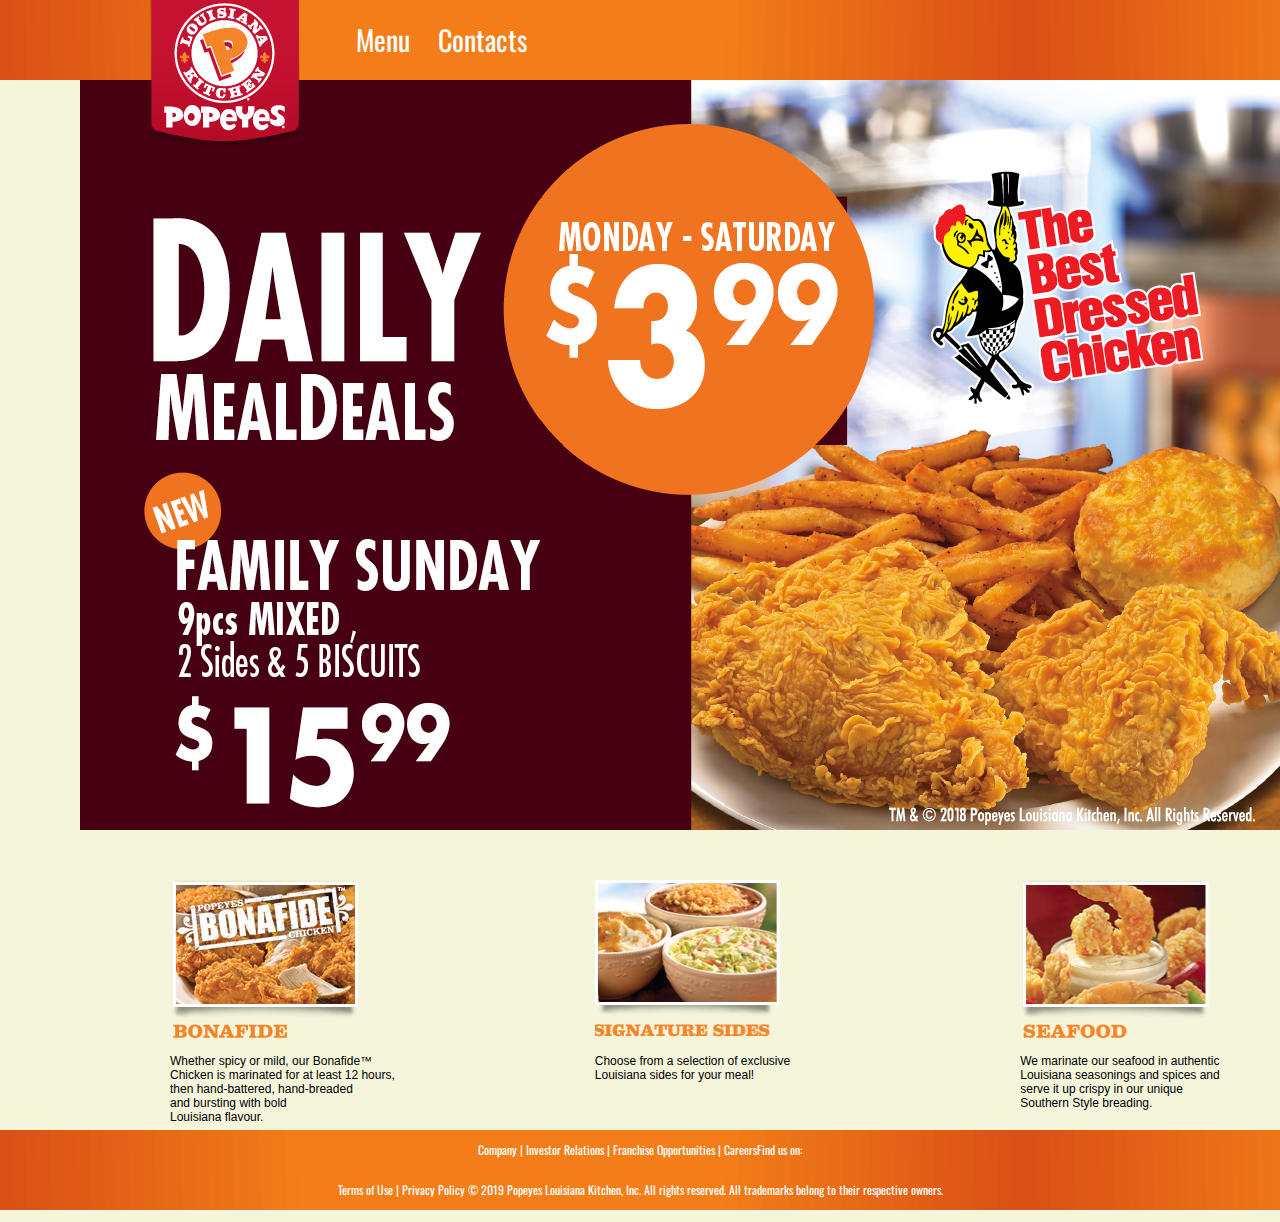
<file: RestaurantSite/index.html>
<!DOCTYPE html>
<html lang="en">
<head>
    <meta charset="UTF-8">
    <title>Home</title>
    <link rel="stylesheet" href="home.css">
    <link href="https://fonts.googleapis.com/css?family=Oswald&display=swap" rel="stylesheet">
</head>
<body>
<div class="div-nav">
    <a href="menu.html">Menu</a>
    <a href="story.html">Contacts</a>
    <a href="index.html" class="img-logo"> </a>
</div>
<div class="homepage">

</div>
<div class="advert">
    <p>
        Whether spicy or mild, our Bonafide™<br>Chicken is marinated for at least 12 hours,<br>
        then hand-battered, hand-breaded <br> and bursting with bold<br>Louisiana flavour.</p>
</div>

<div class="advert2">
    <p>Choose from a selection of exclusive <br> Louisiana sides for your meal!</p>
</div>

<div class="advert3">
    <p>We marinate our seafood in authentic <br> Louisiana seasonings and spices and <br>
        serve it up crispy in our unique <br> Southern Style breading.</p>
</div>
<div class="footer">
   <p> Company    |   Investor Relations   |   Franchise Opportunities    |   CareersFind us on:<br>Terms of Use  |   Privacy Policy
       © 2019 Popeyes Louisiana Kitchen, Inc. All rights reserved. All trademarks belong to their respective owners.</p>
</div>
</body>
</html>
</file>
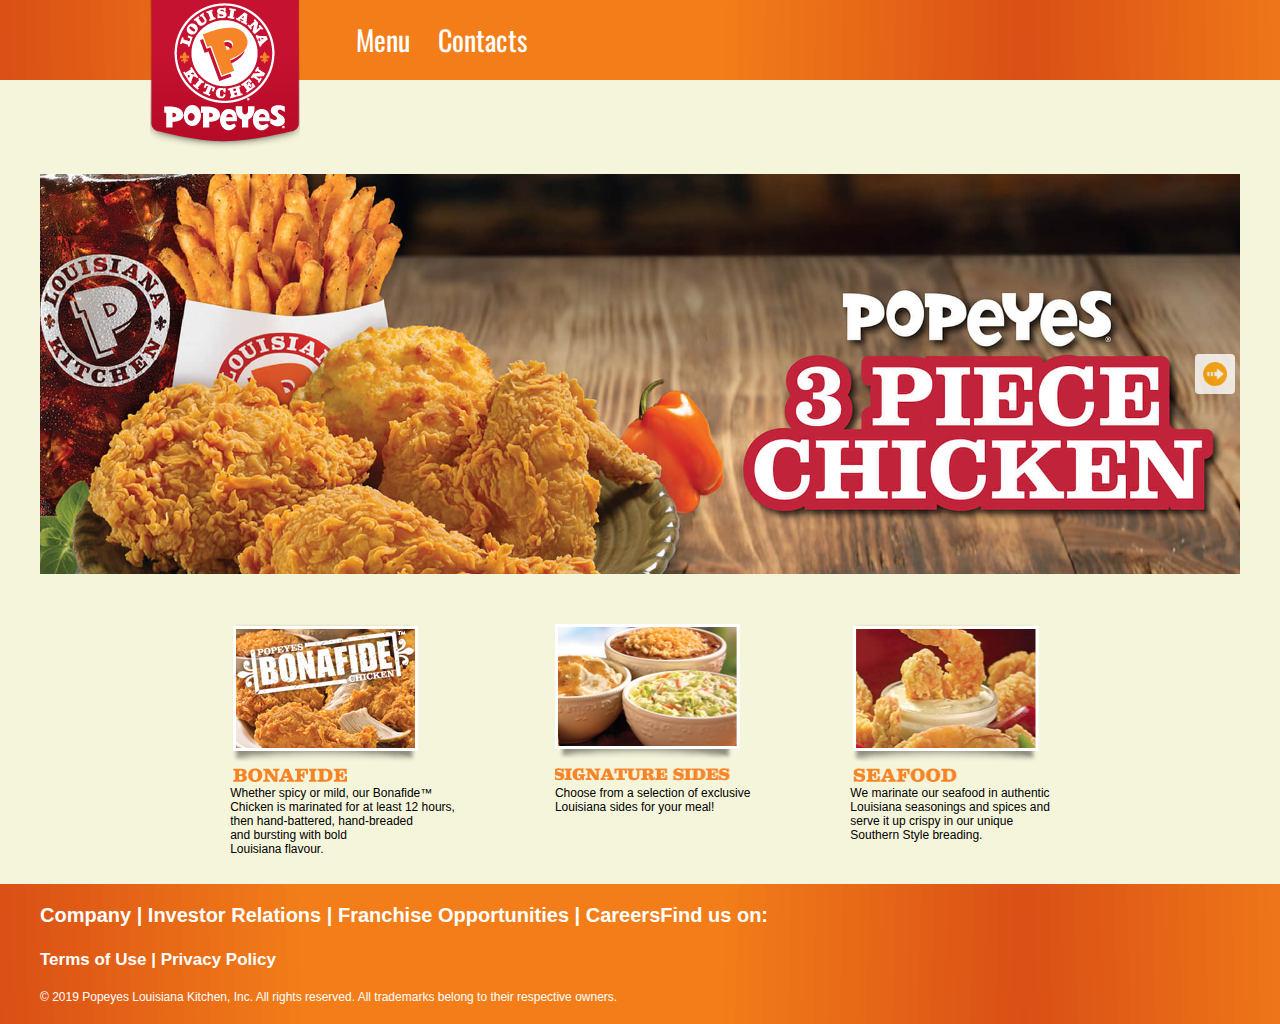
<file: RestaurantSiteWithJava/index.html>
<!DOCTYPE html>
<html lang="en">
<head>
    <meta charset="UTF-8">
    <title>Home</title>
    <link rel="stylesheet" href="home.css">
    <link href="https://fonts.googleapis.com/css?family=Oswald&display=swap" rel="stylesheet">
</head>
<body>
<div class="div-nav">
    <a href="menu.html">Menu</a>
    <a href="story.html">Contacts</a>
    <a href="index.html" class="img-logo"> </a>
</div>
<div class="main-banner" id="main-banner">
    <div class="imgban" id="imgban3">
        <div class="imgban-box">
        </div>
    </div>
    <div class="imgban" id="imgban2">
        <div class="imgban-box">
        </div>
    </div>
    <div class="imgban" id="imgban1">
        <div class="imgban-box">
        </div>
    </div>
    <div class="imgbanbtn imgbanbtn-next" id="imgbanbtn-next">
    </div>
</div>
<div class="advert-container">
<div class="advert">
    <p>
        Whether spicy or mild, our Bonafide™<br>Chicken is marinated for at least 12 hours,<br>
        then hand-battered, hand-breaded <br> and bursting with bold<br>Louisiana flavour.</p>
</div>

<div class="advert2">
    <p>Choose from a selection of exclusive <br> Louisiana sides for your meal!</p>
</div>

<div class="advert3">
    <p>We marinate our seafood in authentic <br> Louisiana seasonings and spices and <br>
        serve it up crispy in our unique <br> Southern Style breading.</p>
</div>
</div>
<div class="footer">
       <h1>Company    |   Investor Relations   |   Franchise Opportunities    |   CareersFind us on:</h1> <br>
        <h2>Terms of Use  |   Privacy Policy</h2>
        <p>© 2019 Popeyes Louisiana Kitchen, Inc. All rights reserved. All trademarks belong to their respective owners.</p>
</div>
<script>
    var bannerStatus = 1;

    window.onload = function () {
        bannerLoop ();
    };

    document.getElementById("imgbanbtn-next").onclick = function() {
        bannerLoop();
    };

    function bannerLoop() {
        if (bannerStatus === 1) {
            document.getElementById("imgban2").style.opacity = "0";
            setTimeout(function () {
                document.getElementById("imgban1").style.right = "0px";
                document.getElementById("imgban1").style.zIndex = "1000";
                document.getElementById("imgban2").style.right = "1200px";
                document.getElementById("imgban2").style.zIndex = "1500";
                document.getElementById("imgban3").style.right = "-1200px";
                document.getElementById("imgban3").style.zIndex = "500";
            }, 500);
            setTimeout(function () {
                document.getElementById("imgban2").style.opacity = "1";
            }, 1000);
            bannerStatus = 2;
        }

        else if (bannerStatus === 2) {
            document.getElementById("imgban3").style.opacity = "0";
            setTimeout(function() {
                document.getElementById("imgban2").style.right = "0px";
                document.getElementById("imgban2").style.zIndex = "1000";
                document.getElementById("imgban3").style.right = "1200px";
                document.getElementById("imgban3").style.zIndex = "1500";
                document.getElementById("imgban1").style.right = "-1200px";
                document.getElementById("imgban1").style.zIndex = "500";
            }, 500);
            setTimeout(function() {
                document.getElementById("imgban3").style.opacity = "1";
            }, 1000);
            bannerStatus = 3;
        }
        else if (bannerStatus === 3) {
            document.getElementById("imgban1").style.opacity = "0";
            setTimeout(function() {
                document.getElementById("imgban3").style.right = "0px";
                document.getElementById("imgban3").style.zIndex = "1000";
                document.getElementById("imgban1").style.right = "1200px";
                document.getElementById("imgban1").style.zIndex = "1500";
                document.getElementById("imgban2").style.right = "-1200px";
                document.getElementById("imgban2").style.zIndex = "500";
            }, 500);
            setTimeout(function () {
                document.getElementById("imgban1").style.opacity = "1";
            }, 1000);
            bannerStatus = 1;
        }
    }
</script>
</body>
</html>
</file>
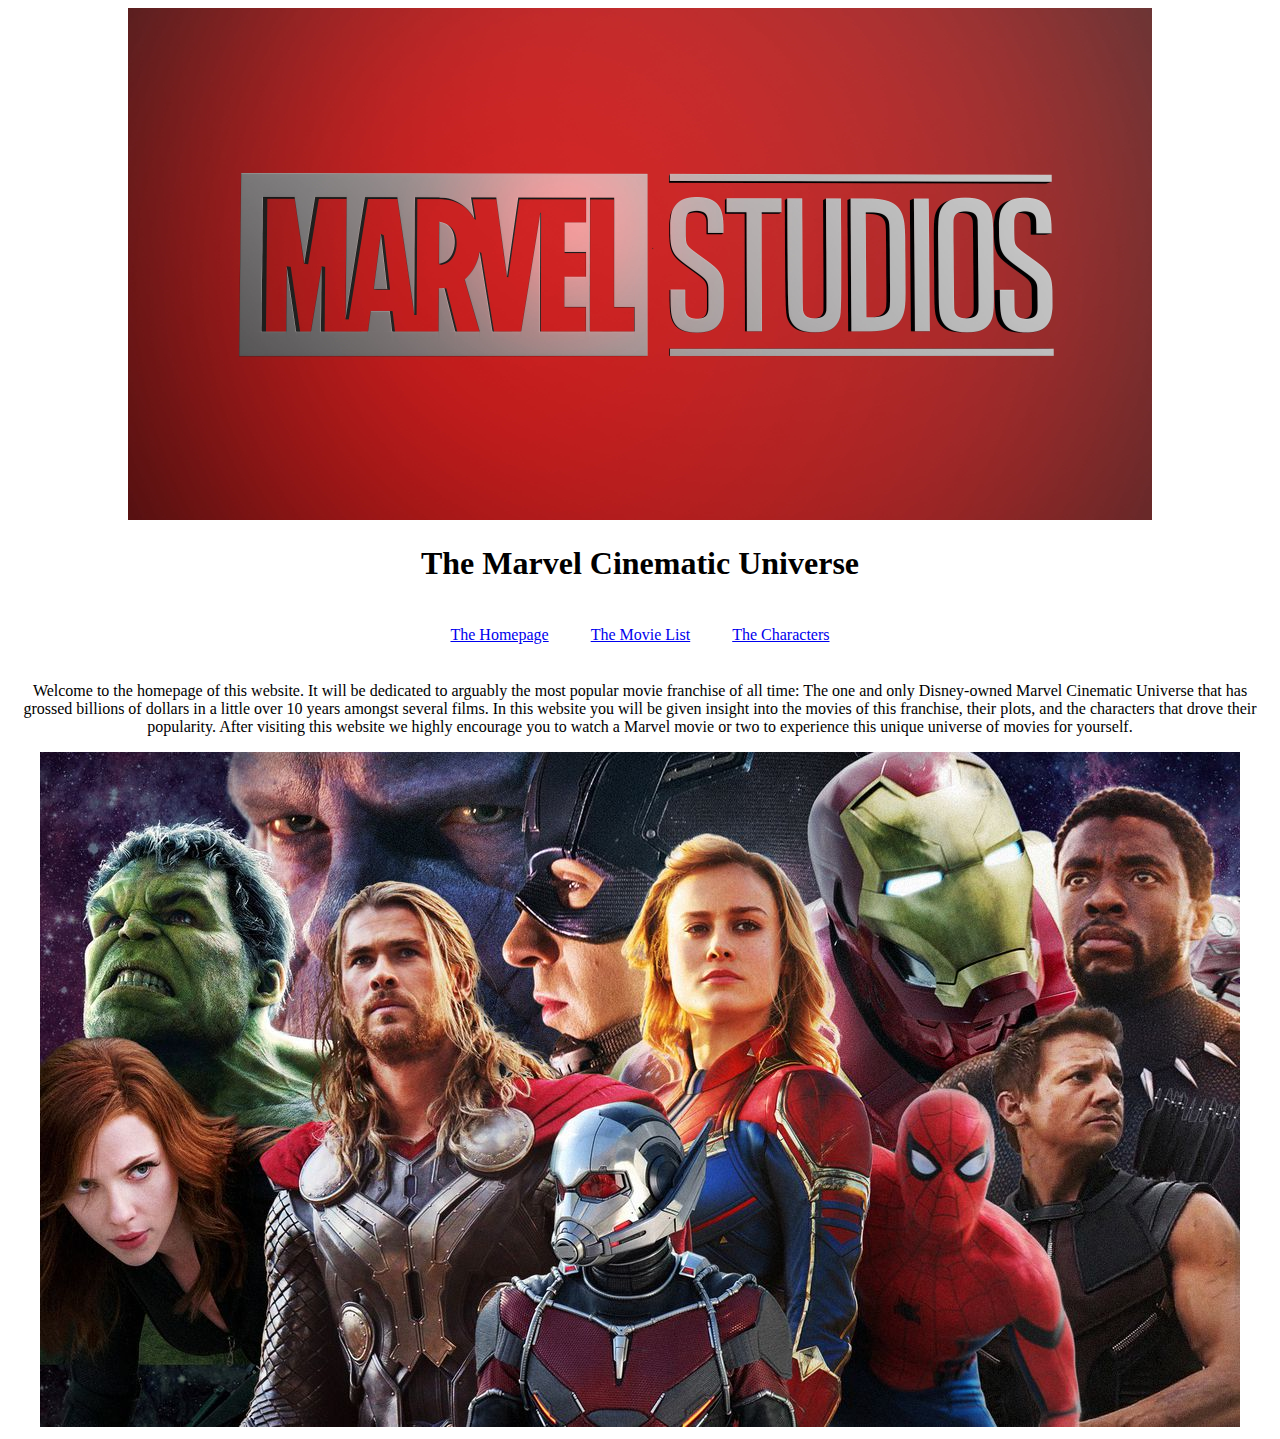
<file: SampleWebsite/index.html>
<!DOCTYPE html>
<html lang="en">
<head>
    <meta charset="UTF-8">
    <title>Hompeage</title>
</head>
<body>
<center><img src="Images/marvel.jpg" alt="Marvel Studios Logo" width="1024" /></center>
<center><h1>The Marvel Cinematic Universe</h1></center>
<center>
<table>
<tr>
<td style="padding:20px;"><a href="index.html">The Homepage</a></td>
    <td style="padding:20px;"><a href="movies.html">The Movie List</a></td>
    <td style="padding:20px;"><a href="contacts.html">The Characters</a></td>
</tr>
</table>
    <p>Welcome to the homepage of this website.  It will be dedicated to arguably the most popular movie franchise of all time:
        The one and only Disney-owned Marvel Cinematic Universe that has grossed billions of dollars in a little over 10 years amongst
        several films.  In this website you will be given insight into the movies of this franchise, their plots, and the characters
        that drove their popularity.  After visiting this website we highly encourage you to watch a Marvel movie or two to experience
        this unique universe of movies for yourself.</p>
    <img src="Images/ppl.jpg" alt="MCU Characters" height="675" width="1200"/>
</center>
</body>
</html>
</file>
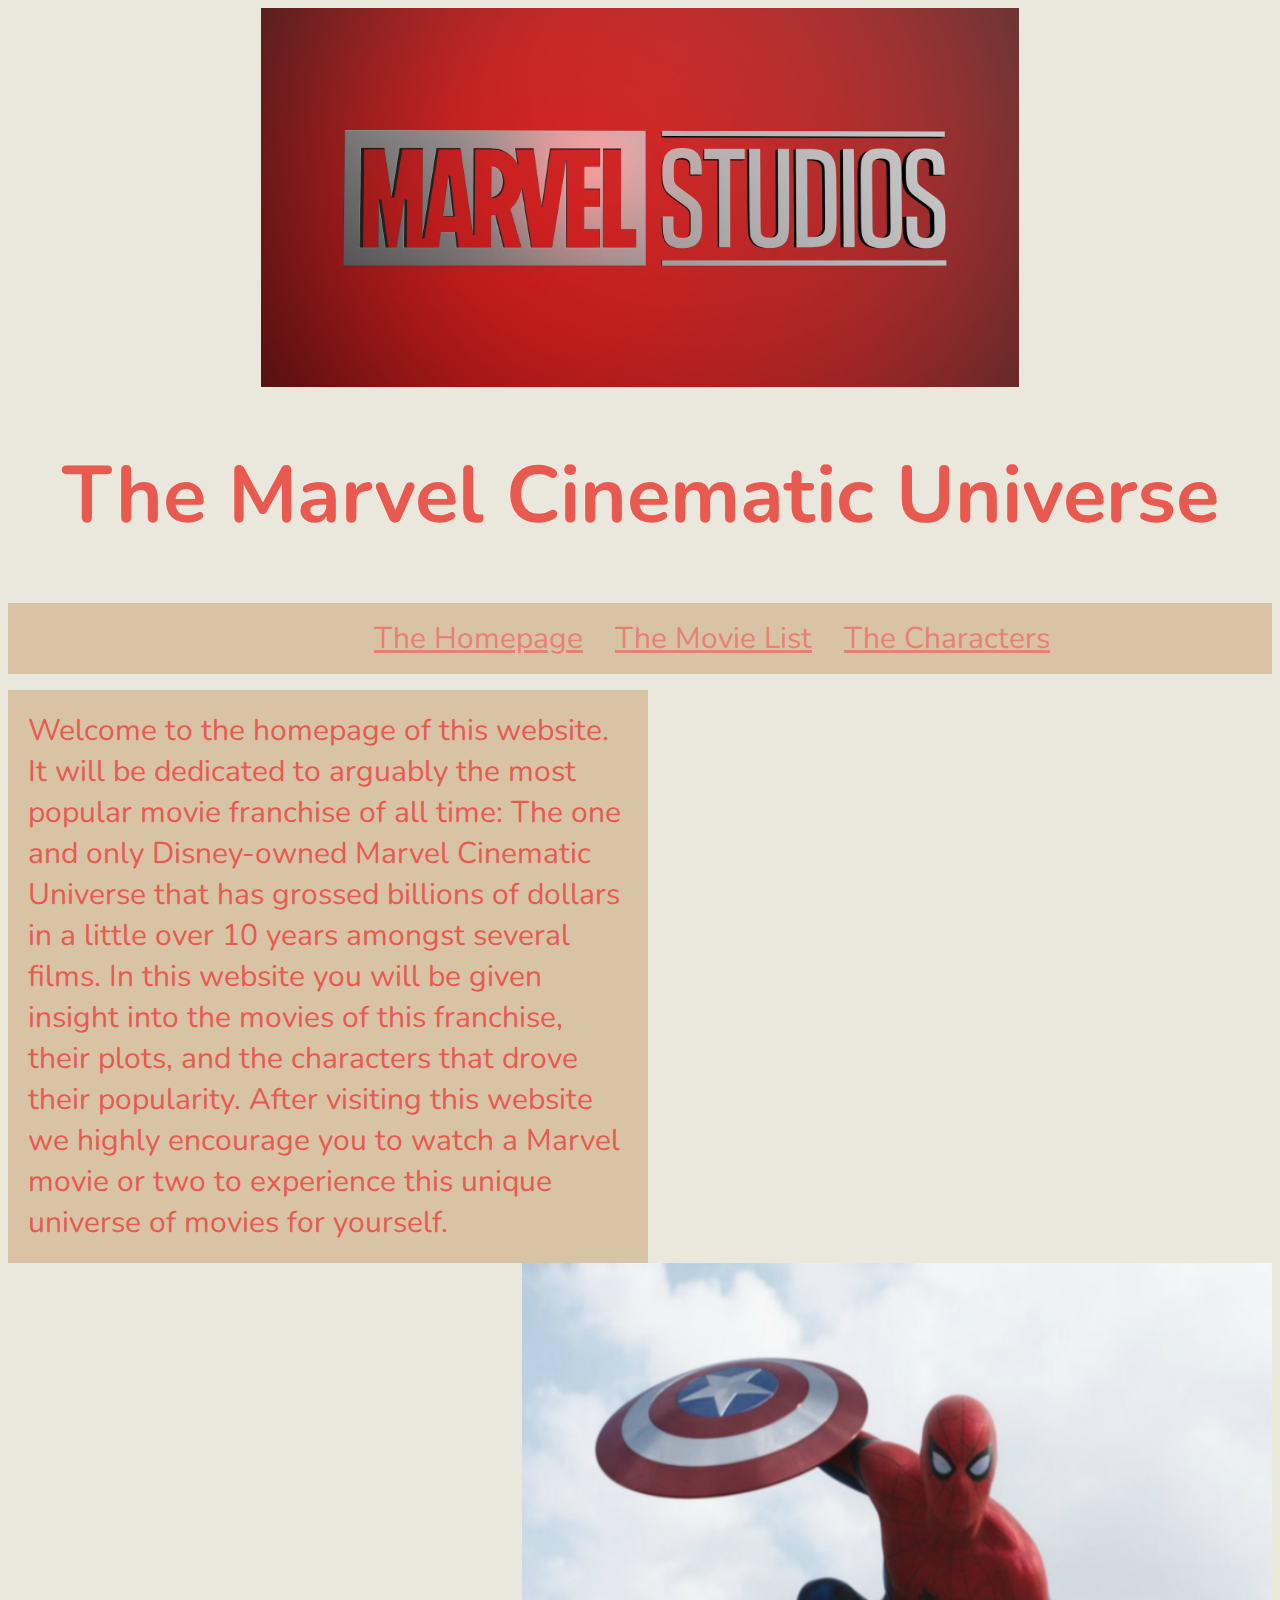
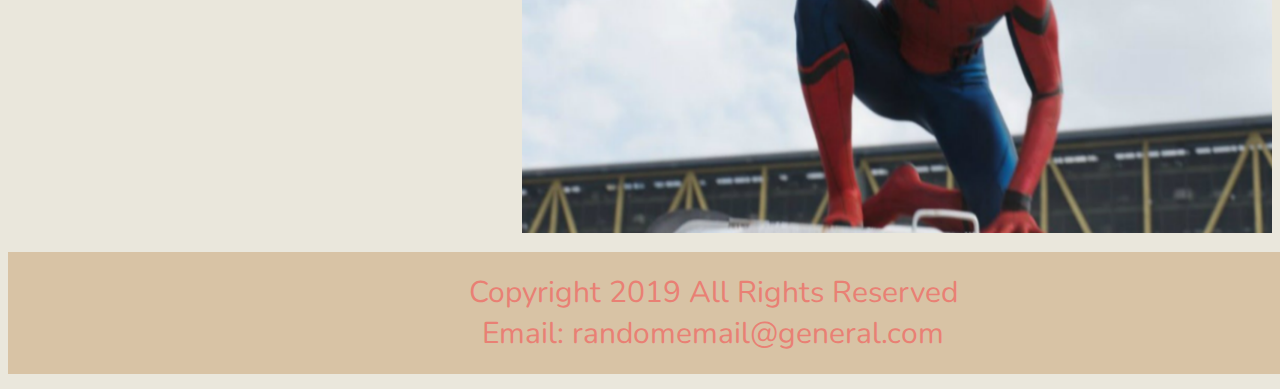
<file: SampleWebsiteWithCSS/index.html>
<!DOCTYPE html>
<html lang="en">
<head>
    <meta charset="UTF-8">
    <title>Hompeage</title>
    <link href="https://fonts.googleapis.com/css?family=Nunito&display=swap" rel="stylesheet">
    <link rel="stylesheet" href="stylesheet.css">
</head>
<body>
<nav>
<img src="Images/marvel.jpg" alt="Marvel Studios Logo" width="1024" />
<h1>The Marvel Cinematic Universe</h1>
</nav>
<ul>
<li><a href="index.html">The Homepage</a></li>
<li><a href="movies.html">The Movie List</a></li>
<li><a href="contacts.html">The Characters</a></li>
</ul>
<div class="p-div">
Welcome to the homepage of this website.  It will be dedicated to arguably the most popular movie franchise of all time:
        The one and only Disney-owned Marvel Cinematic Universe that has grossed billions of dollars in a little over 10 years amongst
        several films.  In this website you will be given insight into the movies of this franchise, their plots, and the characters
        that drove their popularity.  After visiting this website we highly encourage you to watch a Marvel movie or two to experience
    this unique universe of movies for yourself. </div>
<div class="image-div">
    <img src="Images/spider.png" height="570" width="750"/></div>
<footer>
    Copyright 2019 All Rights Reserved <br>
        Email: randomemail@general.com
</footer>

</body>
</html>
</file>
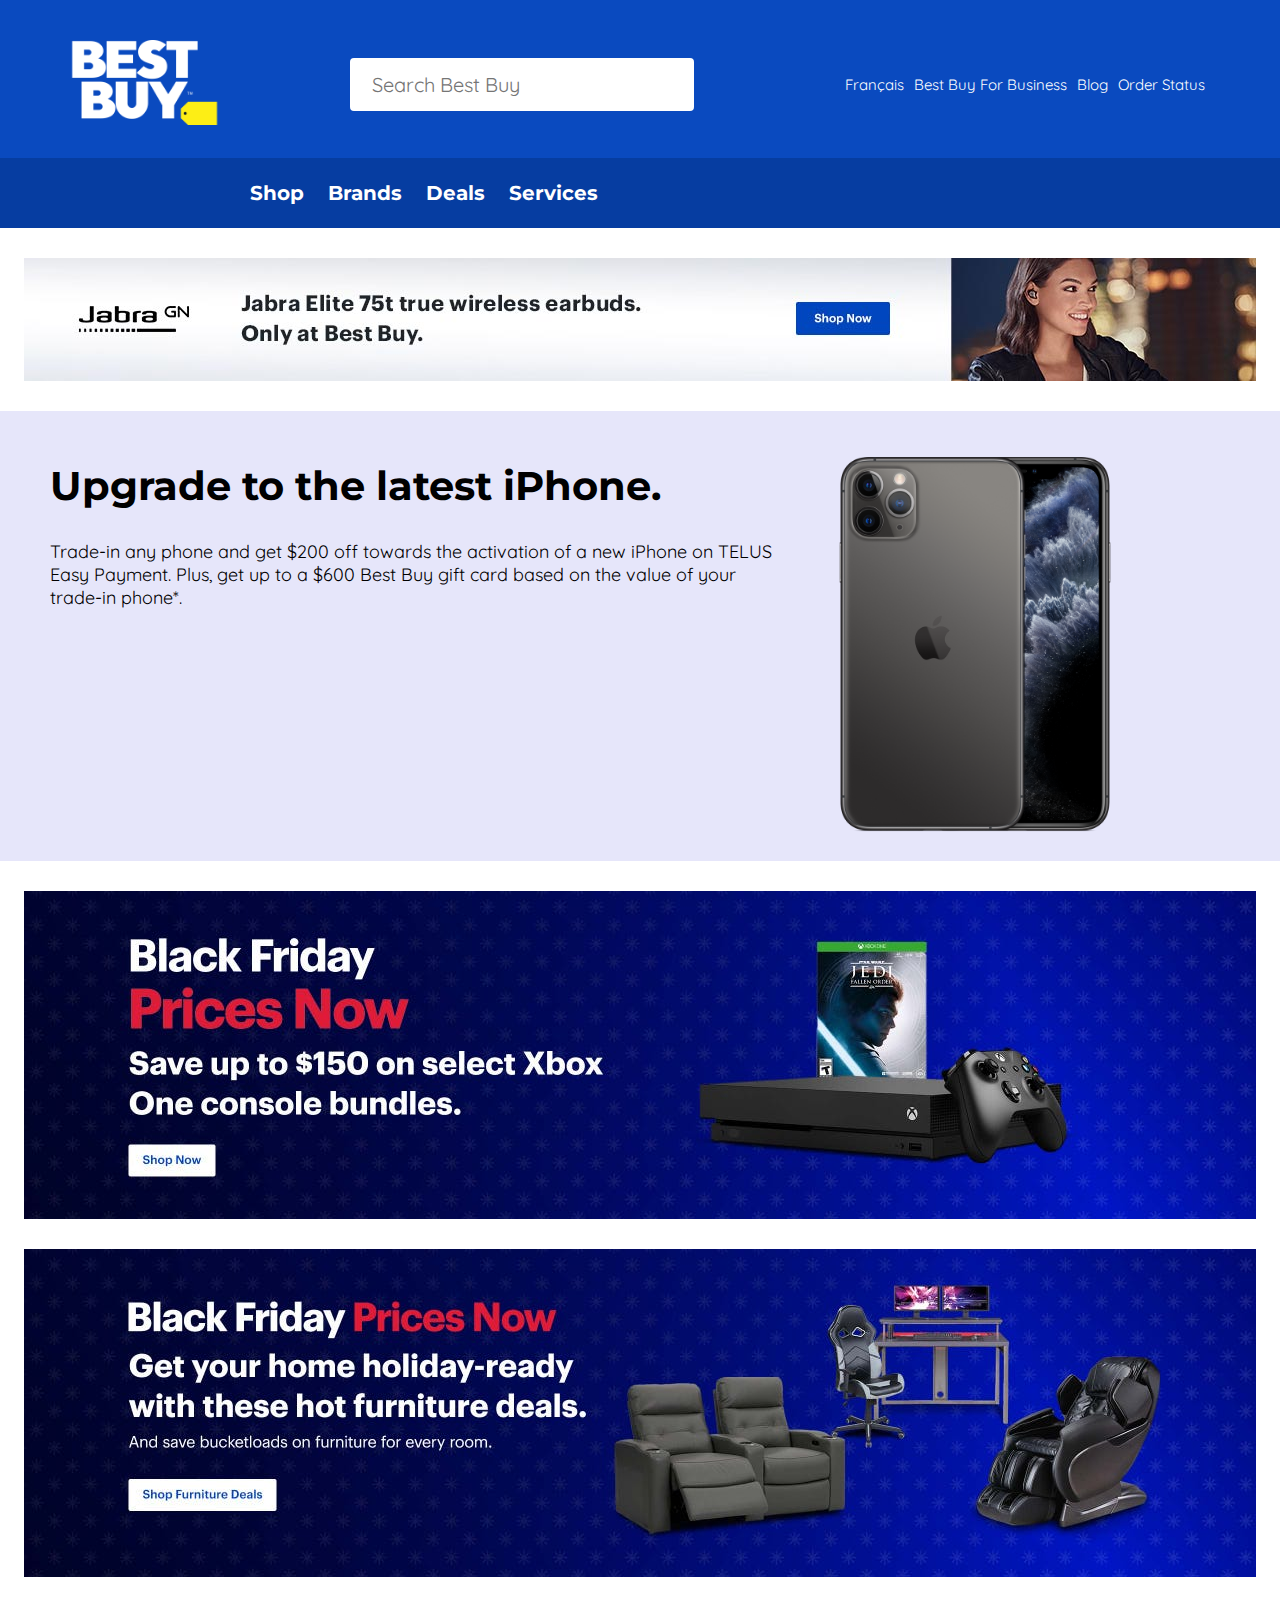
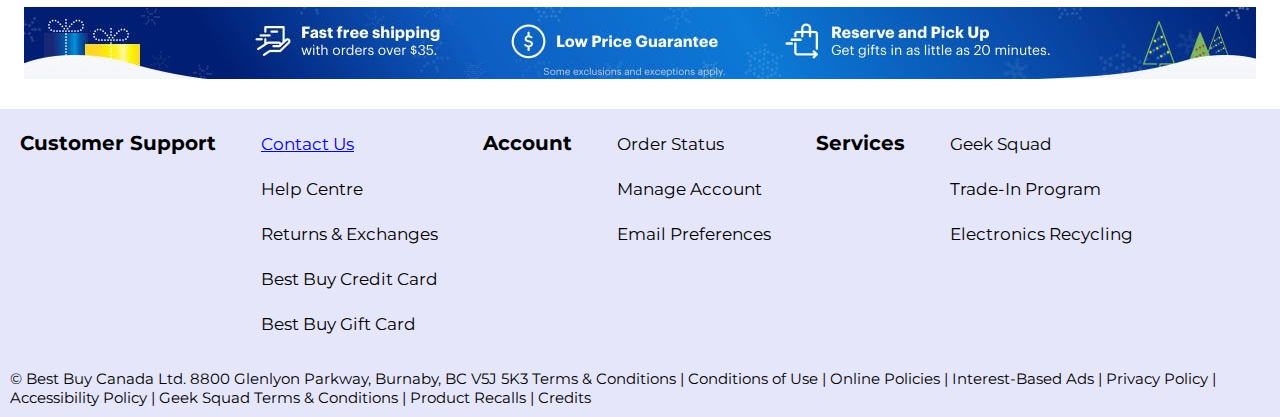
<file: Store Website/index.html>
<!DOCTYPE html>
<html lang="en">
<head>
    <meta charset="UTF-8">
    <title>Best Buy: Shop Online For Deals</title>
    <link rel="stylesheet" href="stylesheet.css">
    <link href="https://fonts.googleapis.com/css?family=Quicksand&display=swap" rel="stylesheet">
    <link href="https://fonts.googleapis.com/css?family=Montserrat&display=swap" rel="stylesheet">
</head>
<body>
<div class="header">
    <a href="index.html" class="img-logo"> </a>
    <p>Order Status</p>
    <p>Blog </p>
    <p>Best Buy For Business </p>
    <p>Français</p> <br>
    </div>
<div class="nav">
    <p><a href="inventory.html">Shop</a></p>
    <p>Brands</p>
    <p>Deals</p>
    <p>Services</p>
</div>
<form>
    <input type="text" name="search" placeholder="Search Best Buy">
</form>
<div class="banner"></div>
<div class="advert">
    <h1>Upgrade to the latest iPhone.</h1>
    <p>Trade-in any phone and get $200 off towards the activation of a new iPhone on TELUS <br>
        Easy Payment. Plus, get up to a $600 Best Buy gift card based on the value of your <br>
        trade-in phone*.
        </p>
    <div class="iphone-ad">
    </div>
</div>
<div class="gaming">
</div>
<div class="furniture">
</div>
<div class="info">
</div>
<footer>
<h1>Customer Support</h1>
    <ul>
        <a href="feedback.html"><li>Contact Us</li></a>
        <li>Help Centre </li>
        <li>Returns & Exchanges</li>
        <li>Best Buy Credit Card</li>
        <li>Best Buy Gift Card</li>
    </ul>
        <h1>Account</h1>
        <ul>
             <li>Order Status</li>
             <li>Manage Account</li>
             <li>Email Preferences</li>
         </ul>
        <h1>Services</h1>
        <ul>
    <li>Geek Squad</li>
        <li>Trade-In Program</li>
        <li>Electronics Recycling</li>
        </ul>
    <p>© Best Buy Canada Ltd. 8800 Glenlyon Parkway, Burnaby, BC V5J 5K3
        Terms & Conditions |
        Conditions of Use |
        Online Policies |
        Interest-Based Ads |
        Privacy Policy |
        Accessibility Policy |
        Geek Squad Terms & Conditions |
        Product Recalls |
        Credits</p>
</footer>
</body>
</html>
</file>
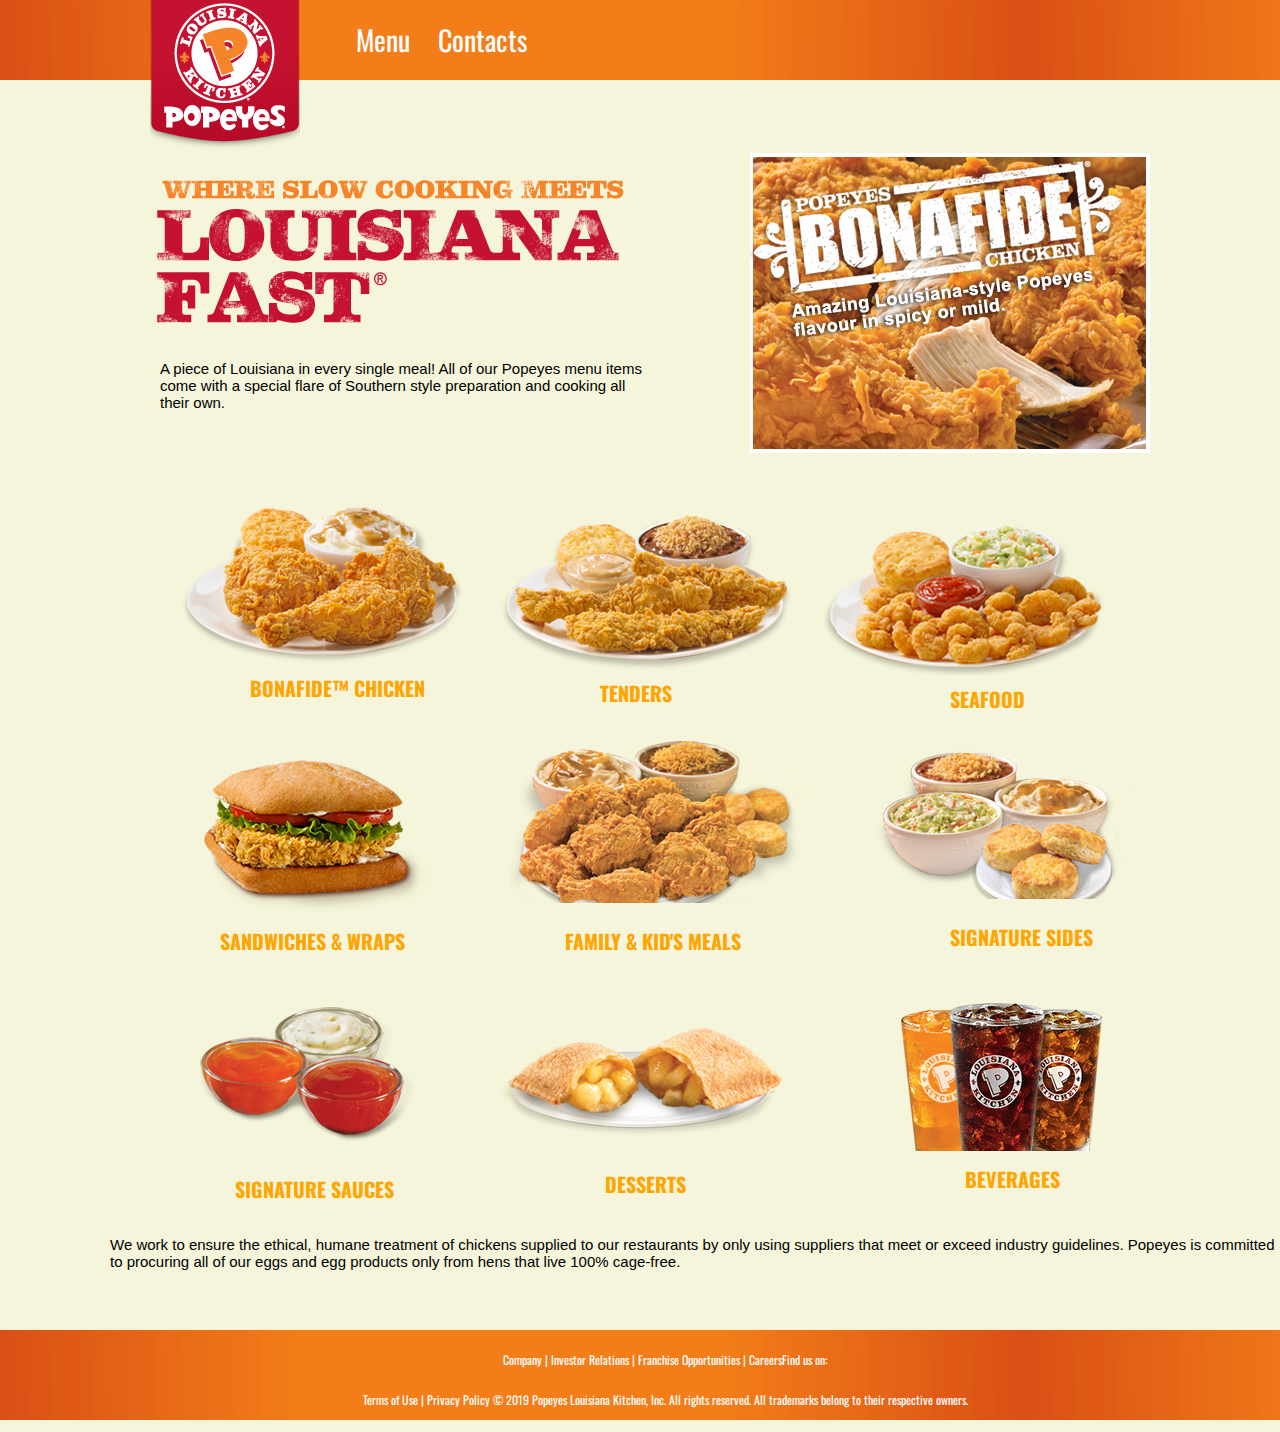
<file: RestaurantSite/menu.html>
<!DOCTYPE html>
<html lang="en">
<head>
    <meta charset="UTF-8">
    <title>Home</title>
    <link href="https://fonts.googleapis.com/css?family=Oswald&display=swap" rel="stylesheet">
    <link rel="stylesheet" href="menu.css">
</head>
<body>
<div class="div-nav">
    <a href="menu.html">Menu</a>
    <a href="story.html">Contacts</a>
    <a href="index.html" class="img-logo"> </a>
</div>
<div class="slogan">
    <p>A piece of Louisiana in every single meal! All of our Popeyes menu items <br>
        come with a special flare of Southern style preparation and cooking all <br> their own.</p>
</div>
<div class="side-ad">
</div>
<div class="chicken">
    <h1>BONAFIDE™ CHICKEN</h1>
</div>
<div class="tenders">
    <h1>TENDERS</h1>
</div>
<div class="seafood">
    <h1>SEAFOOD</h1>
</div>
<div class="sanwiches">
<h1>SANDWICHES & WRAPS</h1>
</div>
<div class="family">
    <h1>FAMILY & KID'S MEALS</h1>
</div>
<div class="signatures">
    <h1>SIGNATURE SIDES</h1>
</div>
<div class="sauces">
    <h1>SIGNATURE SAUCES</h1>
</div>
<div class="dessert">
    <h1>DESSERTS</h1>
</div>
<div class="drink">
<h1>BEVERAGES</h1>
</div>
<p>We work to ensure the ethical, humane treatment of chickens supplied to our restaurants by only using suppliers that
    meet or exceed industry guidelines. Popeyes is committed <br> to procuring all of our eggs and egg products only from hens
    that live 100% cage-free.</p>
<div class="footer">
    <p> Company    |   Investor Relations   |   Franchise Opportunities    |   CareersFind us on:<br>Terms of Use  |   Privacy Policy
    © 2019 Popeyes Louisiana Kitchen, Inc. All rights reserved. All trademarks belong to their respective owners.</p>
</div>
</body>
</html>
</file>
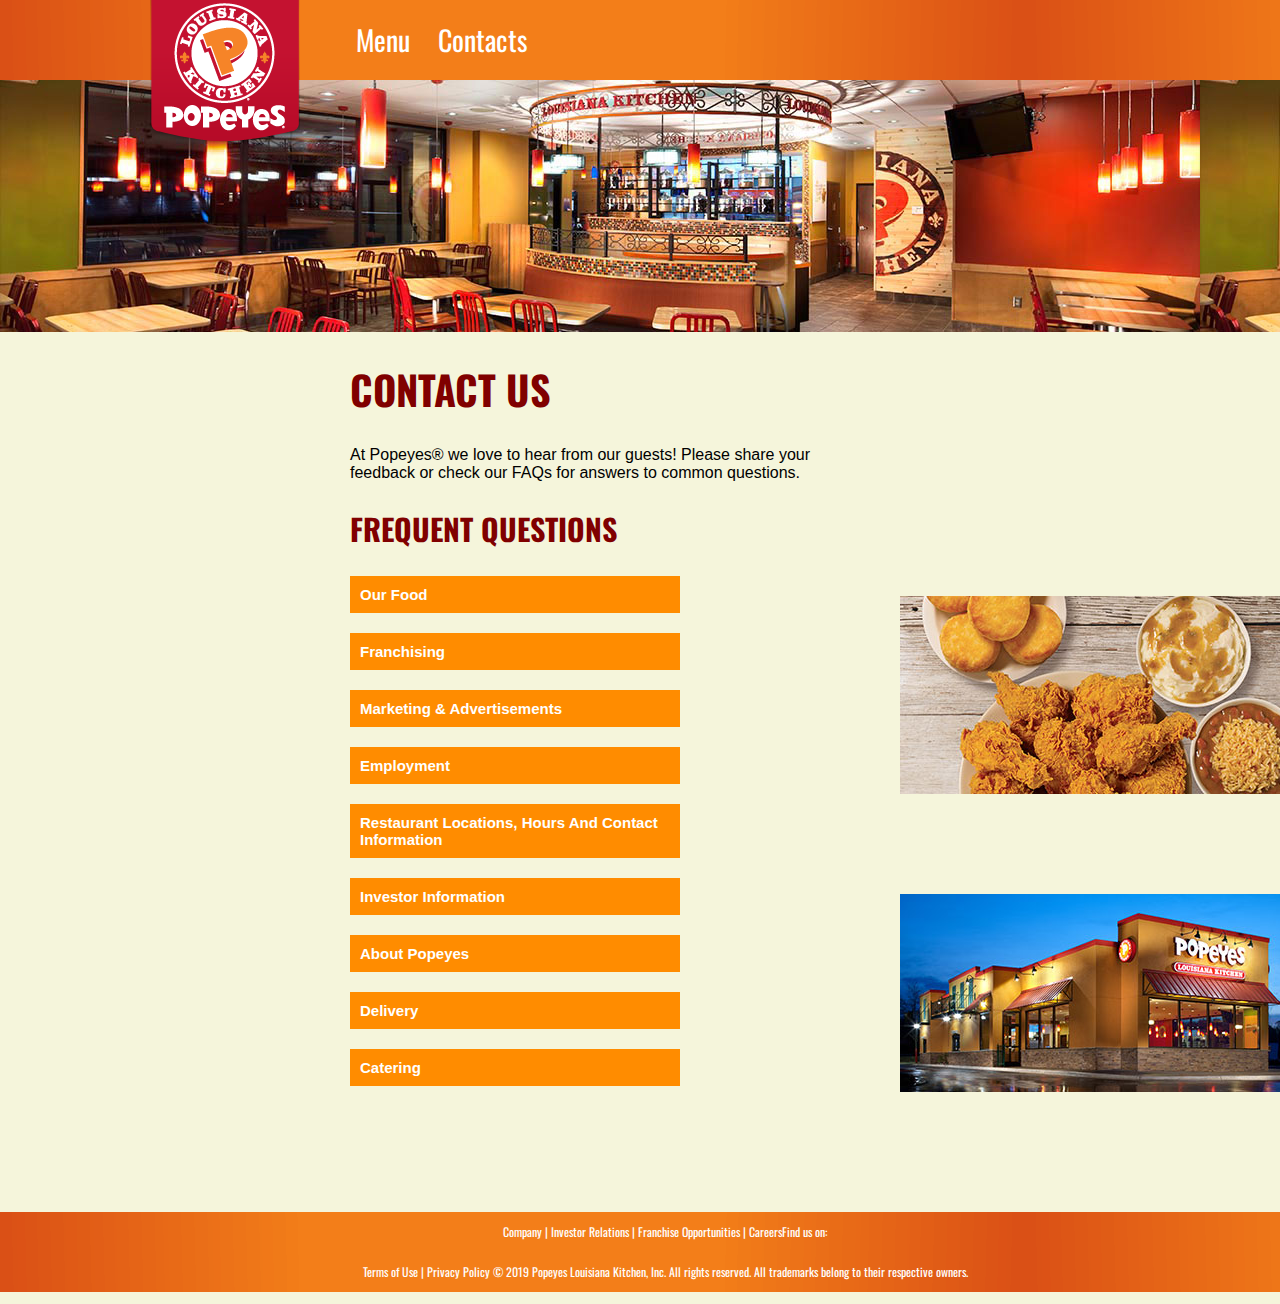
<file: RestaurantSite/story.html>
<!DOCTYPE html>
<html lang="en">
<head>
    <meta charset="UTF-8">
    <title>Home</title>
    <link href="https://fonts.googleapis.com/css?family=Oswald&display=swap" rel="stylesheet">
    <link rel="stylesheet" href="story.css">
</head>
<body>
<div class="div-nav">
    <a href="menu.html">Menu</a>
    <a href="story.html">Contacts</a>
    <a href="index.html" class="img-logo"> </a>
</div>
<div class="background">
</div>
<h1>CONTACT US</h1>
<p>At Popeyes® we love to hear from our guests! Please share your<br>
    feedback or check our FAQs for answers to common questions.</p>
<h2>FREQUENT QUESTIONS</h2>
<ul>
    <li>Our Food</li>
    <li>Franchising</li>
    <li>Marketing & Advertisements</li>
    <li>Employment</li>
    <li>Restaurant Locations, Hours And Contact Information</li>
    <li>Investor Information</li>
    <li>About Popeyes</li>
    <li>Delivery</li>
    <li>Catering</li>
</ul>
<div class="side-contact-image">
</div>
<div class="restaurant">
</div>
<div class="footer">
   <p> Company    |   Investor Relations   |   Franchise Opportunities    |   CareersFind us on:<br>Terms of Use  |   Privacy Policy
    © 2019 Popeyes Louisiana Kitchen, Inc. All rights reserved. All trademarks belong to their respective owners.</p>
</div>
</body>
</html>
</file>
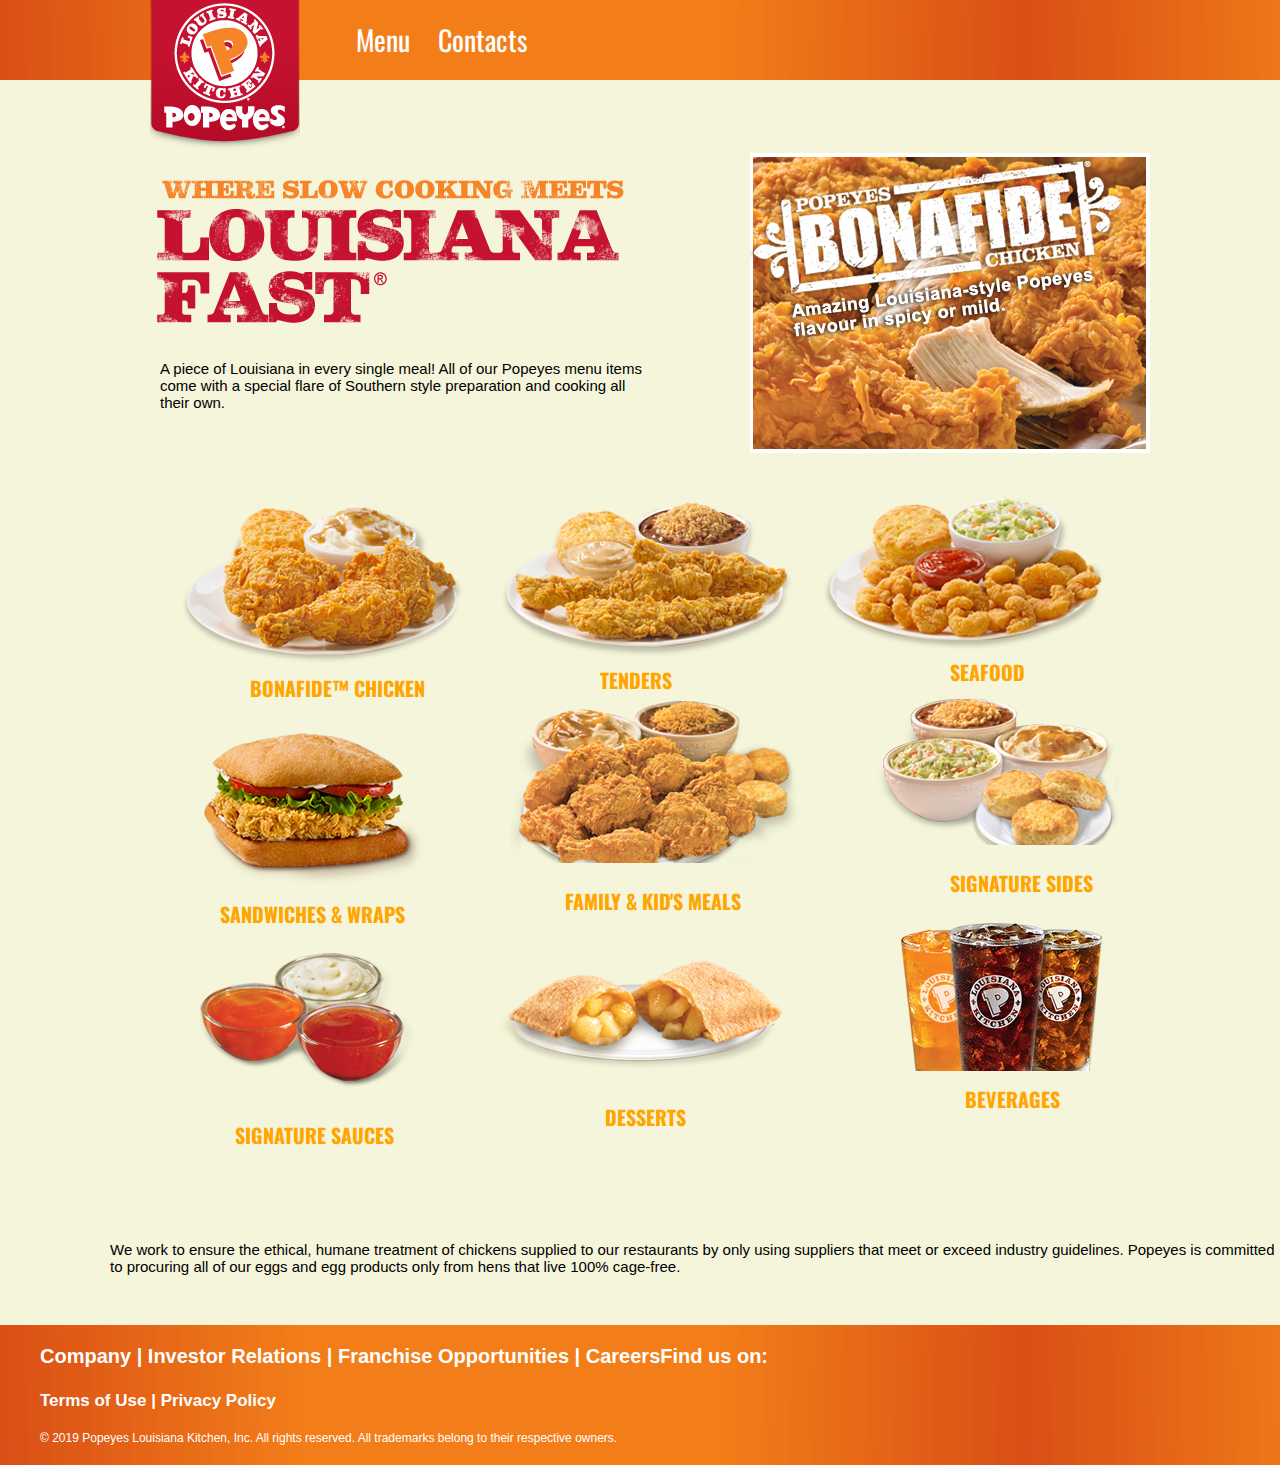
<file: RestaurantSiteWithJava/menu.html>
<!DOCTYPE html>
<html lang="en">
<head>
    <meta charset="UTF-8">
    <title>Home</title>
    <link href="https://fonts.googleapis.com/css?family=Oswald&display=swap" rel="stylesheet">
    <link rel="stylesheet" href="menu.css">
</head>
<body>
<div class="div-nav">
    <a href="menu.html">Menu</a>
    <a href="story.html">Contacts</a>
    <a href="index.html" class="img-logo"> </a>
</div>
<div class="slogan">
    <p>A piece of Louisiana in every single meal! All of our Popeyes menu items <br>
        come with a special flare of Southern style preparation and cooking all <br> their own.</p>
</div>
<div class="side-ad">
</div>
<div class="chicken">
    <h1>BONAFIDE™ CHICKEN</h1>
</div>
<div class="tenders">
    <h1>TENDERS</h1>
</div>
<div class="seafood">
    <h1>SEAFOOD</h1>
</div>
<div class="sanwiches">
<h1>SANDWICHES & WRAPS</h1>
</div>
<div class="family">
    <h1>FAMILY & KID'S MEALS</h1>
</div>
<div class="signatures">
    <h1>SIGNATURE SIDES</h1>
</div>
<div class="sauces">
    <h1>SIGNATURE SAUCES</h1>
</div>
<div class="dessert">
    <h1>DESSERTS</h1>
</div>
<div class="drink">
<h1>BEVERAGES</h1>
</div>
<p>We work to ensure the ethical, humane treatment of chickens supplied to our restaurants by only using suppliers that
    meet or exceed industry guidelines. Popeyes is committed <br> to procuring all of our eggs and egg products only from hens
    that live 100% cage-free.</p>
<div class="footer">
    <h1>Company    |   Investor Relations   |   Franchise Opportunities    |   CareersFind us on:</h1> <br>
    <h2>Terms of Use  |   Privacy Policy</h2>
    <p>© 2019 Popeyes Louisiana Kitchen, Inc. All rights reserved. All trademarks belong to their respective owners.</p>
</div>
</body>
</html>
</file>
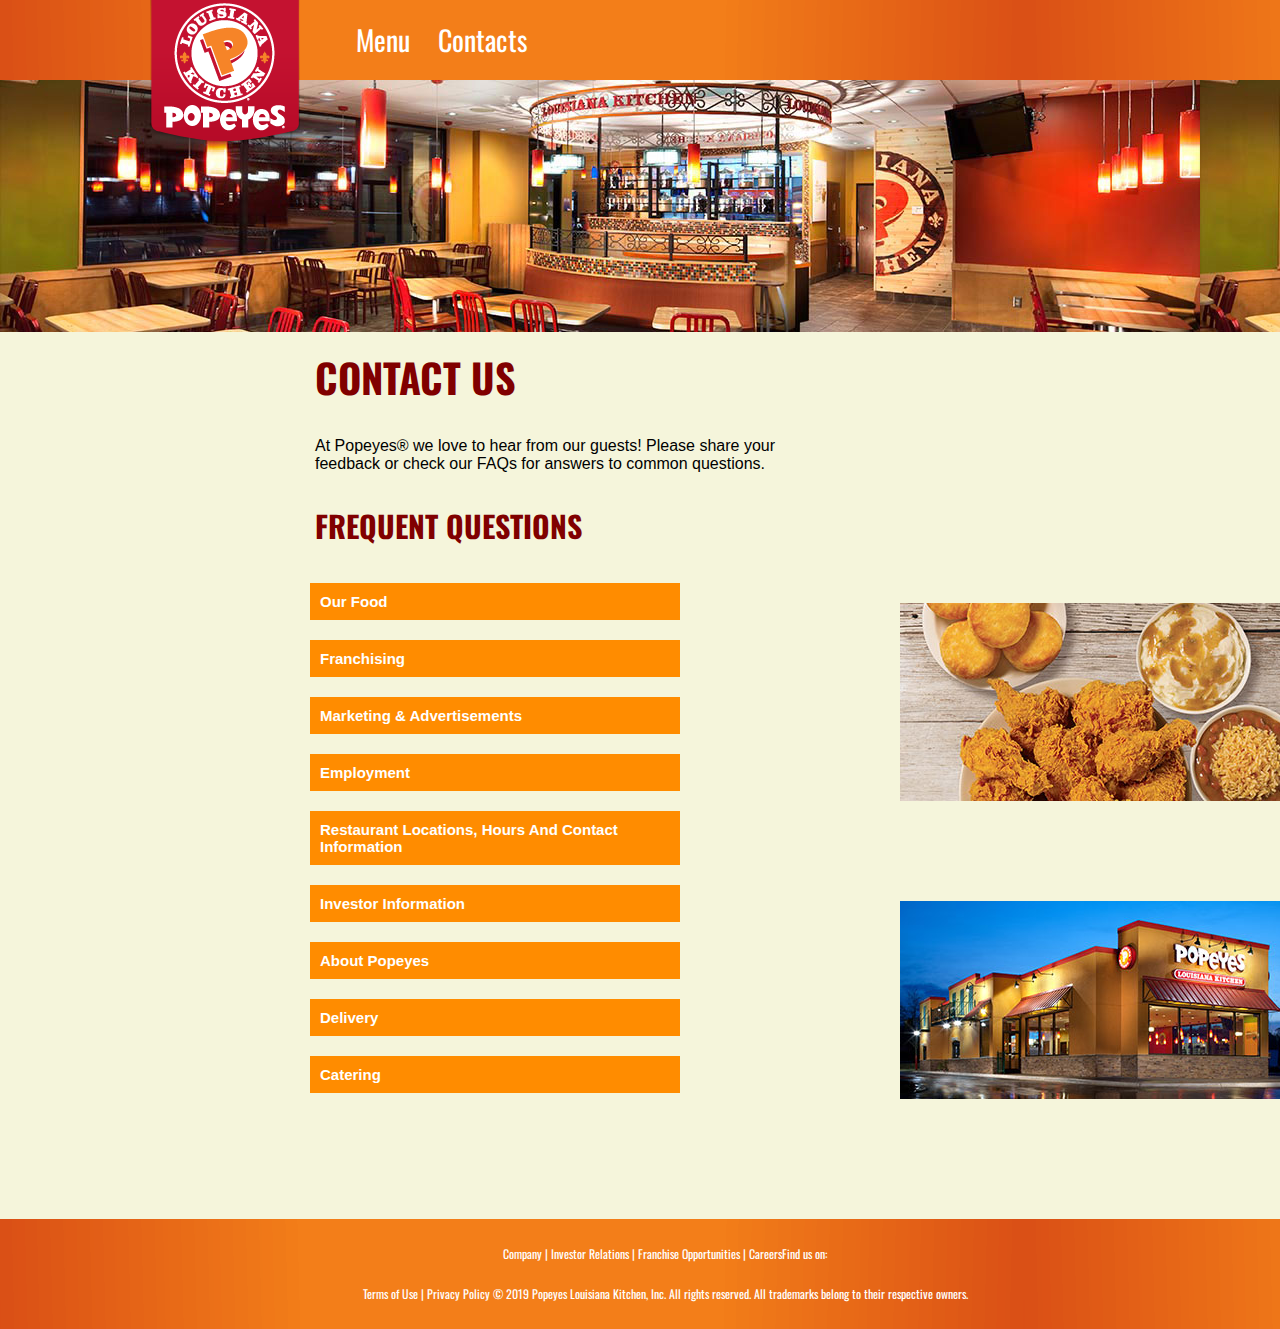
<file: RestaurantSiteWithJava/story.html>
<!DOCTYPE html>
<html lang="en">
<head>
    <meta charset="UTF-8">
    <title>Home</title>
    <link href="https://fonts.googleapis.com/css?family=Oswald&display=swap" rel="stylesheet">
    <link rel="stylesheet" href="story.css">
</head>
<body>
<div class="div-nav">
    <a href="menu.html">Menu</a>
    <a href="story.html">Contacts</a>
    <a href="index.html" class="img-logo"> </a>
</div>
<div class="background">
</div>
<h1>CONTACT US</h1>
<p>At Popeyes® we love to hear from our guests! Please share your<br>
    feedback or check our FAQs for answers to common questions.</p>
<h2>FREQUENT QUESTIONS</h2>
<ul>
    <li>Our Food</li>
    <li>Franchising</li>
    <li>Marketing & Advertisements</li>
    <li>Employment</li>
    <li>Restaurant Locations, Hours And Contact Information</li>
    <li>Investor Information</li>
    <li>About Popeyes</li>
    <li>Delivery</li>
    <li>Catering</li>
</ul>
<div class="side-contact-image">
</div>
<div class="restaurant">
</div>
<div class="footer">
    <p> Company    |   Investor Relations   |   Franchise Opportunities    |   CareersFind us on:<br>Terms of Use  |   Privacy Policy
        © 2019 Popeyes Louisiana Kitchen, Inc. All rights reserved. All trademarks belong to their respective owners.</p>
</div>
</body>
</html>
</file>
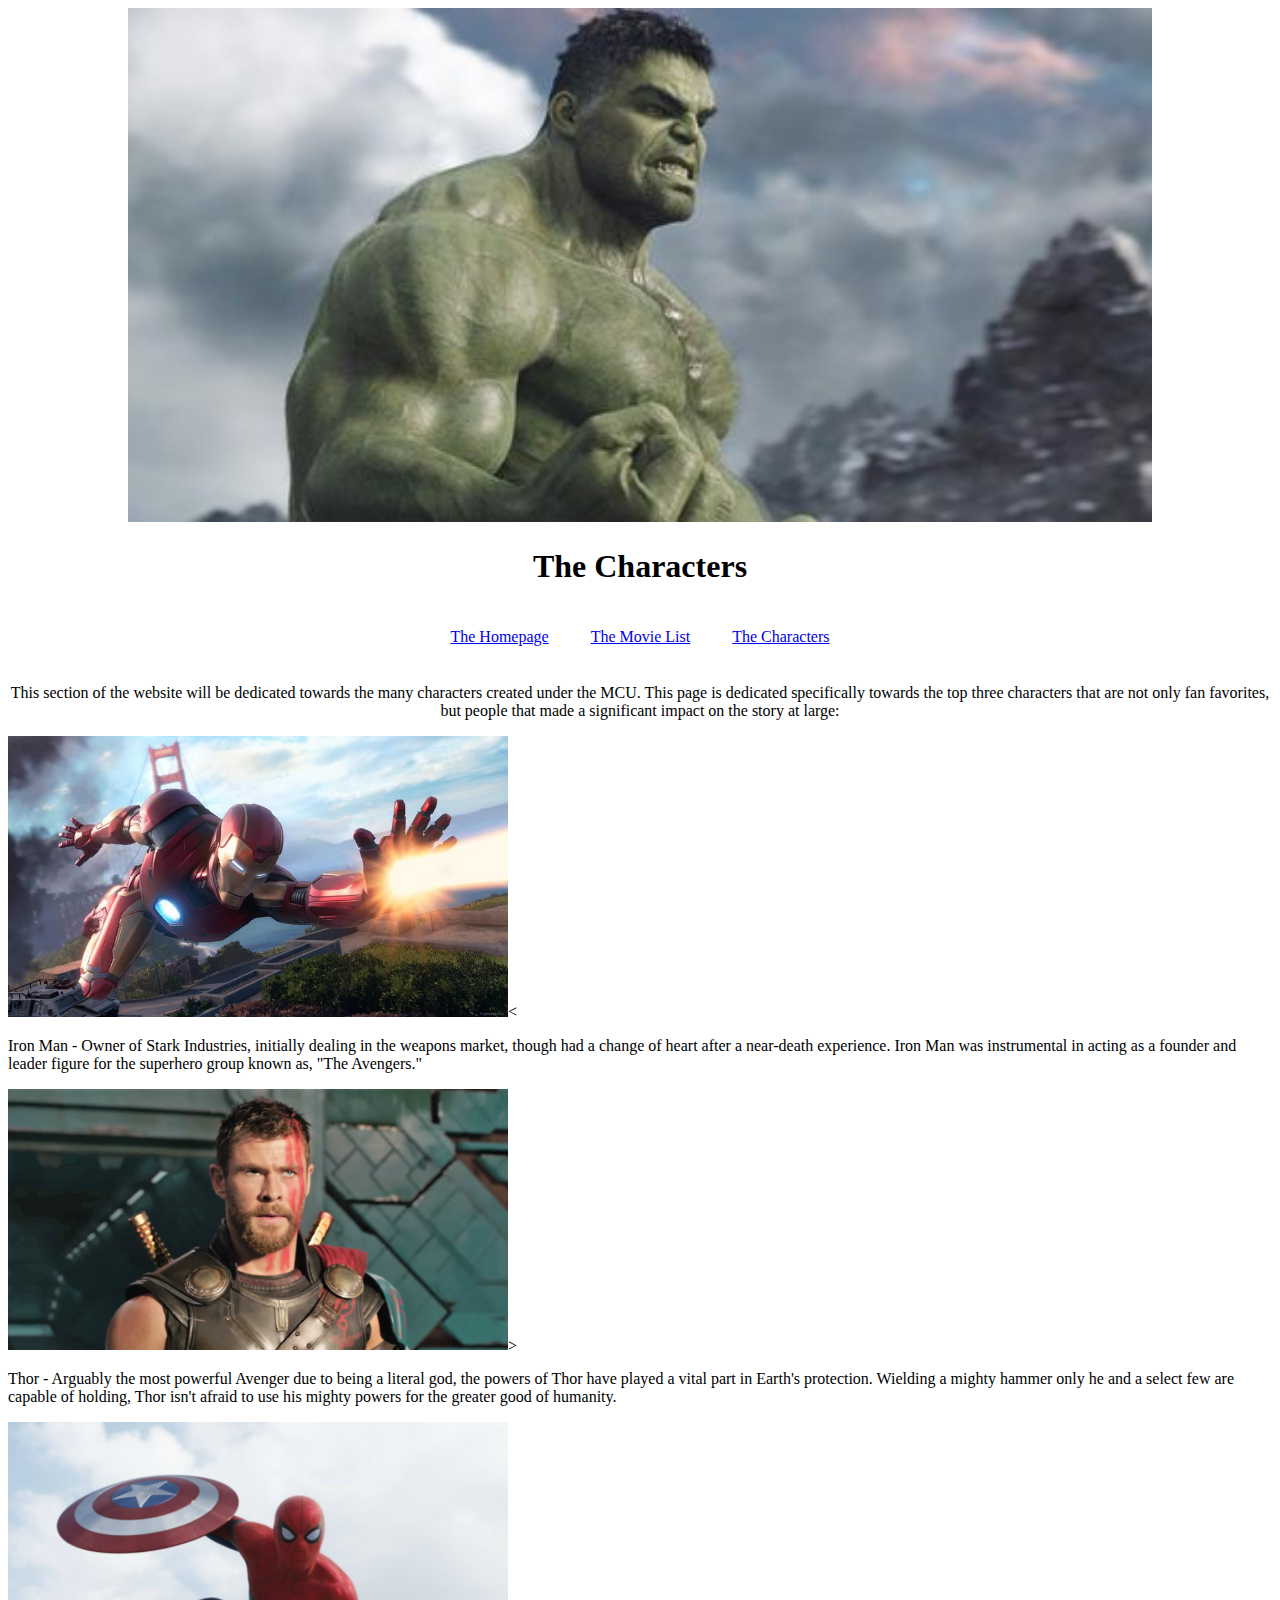
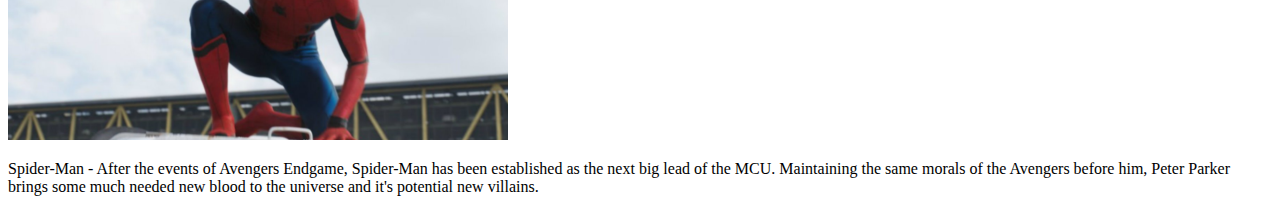
<file: SampleWebsite/contacts.html>
<!DOCTYPE html>
<html lang="en">
<head>
    <meta charset="UTF-8">
    <title>Characters</title>
</head>
<body>
<center><img src="Images/hulk.jpg" alt="The Hulk" width="1024"/></center>
<center><h1>The Characters</h1></center>
<center>
    <table>
        <tr>
            <td style="padding:20px;"><a href="index.html">The Homepage</a></td>
            <td style="padding:20px;"><a href="movies.html">The Movie List</a></td>
            <td style="padding:20px;"><a href="contacts.html">The Characters</a></td>
        </tr>
    </table>
<p>This section of the website will be dedicated towards the many characters created under the MCU.  This page is dedicated
specifically towards the top three characters that are not only fan favorites, but people that made a significant impact on the story at large:</p>
</center>
<img src="Images/iron.jpg" alt="Iron Man Flying" width="500"/>< <p>Iron Man - Owner of Stark Industries, initially dealing in
the weapons market, though had a change of heart after a near-death experience.  Iron Man was instrumental in acting as a founder and leader
figure for the superhero group known as, "The Avengers."</p>
<img src="Images/thor.png" alt="Thor" width="500"/>> <p>Thor - Arguably the most powerful Avenger due to being a literal god,
the powers of Thor have played a vital part in Earth's protection.  Wielding a mighty hammer only he and a select few are capable
of holding, Thor isn't afraid to use his mighty powers for the greater good of humanity.</p>
<img src="Images/spider.png" alt="Spider-Man with Cap's Shield" width="500"/><p>Spider-Man - After the events of Avengers Endgame,
Spider-Man has been established as the next big lead of the MCU.  Maintaining the same morals of the Avengers before him, Peter
Parker brings some much needed new blood to the universe and it's potential new villains.</p>
</body>
</html>
</file>
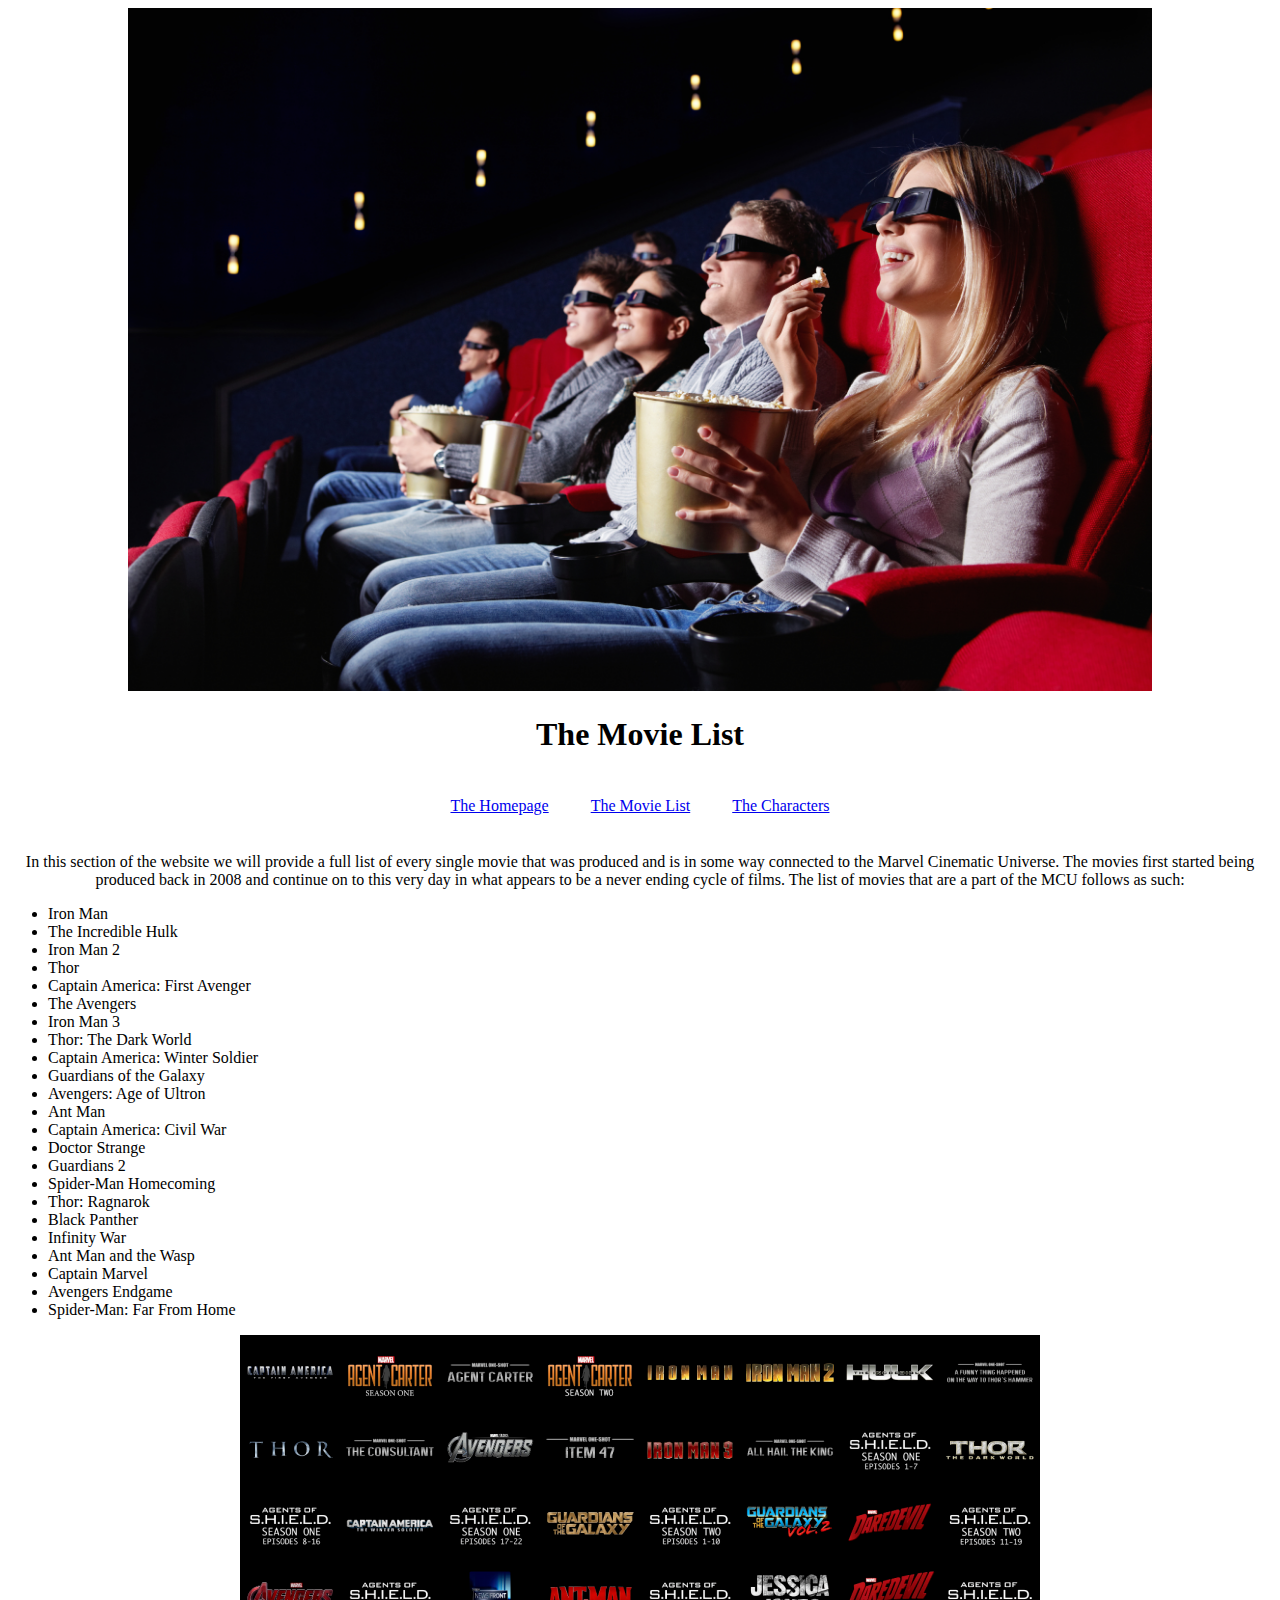
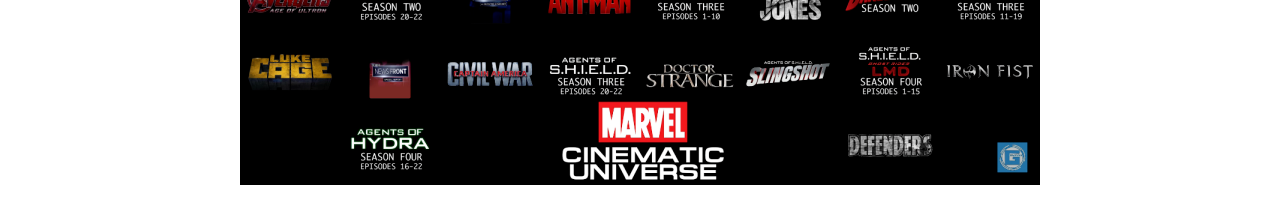
<file: SampleWebsite/movies.html>
<!DOCTYPE html>
<html lang="en">
<head>
    <meta charset="UTF-8">
    <title>Movie List</title>
</head>
<body>
<center><img src="Images/theater.jpg" alt="people in a theater" width="1024"/></center>
<center><h1>The Movie List</h1></center>
<center>
    <table>
        <tr>
            <td style="padding:20px;"><a href="index.html">The Homepage</a></td>
            <td style="padding:20px;"><a href="movies.html">The Movie List</a></td>
            <td style="padding:20px;"><a href="contacts.html">The Characters</a></td>
        </tr>
    </table>
<p>In this section of the website we will provide a full list of every single movie that was produced and is in some way
connected to the Marvel Cinematic Universe.  The movies first started being produced back in 2008 and continue on to this
    very day in what appears to be a never ending cycle of films.  The list of movies that are a part of the MCU follows as such:</p>
</center>
<ul style="list-style-type:disc;">
    <li>Iron Man</li>
    <li>The Incredible Hulk</li>
    <li>Iron Man 2</li>
    <li>Thor</li>
    <li>Captain America: First Avenger</li>
    <li>The Avengers</li>
    <li>Iron Man 3</li>
    <li>Thor: The Dark World</li>
    <li>Captain America: Winter Soldier</li>
    <li>Guardians of the Galaxy</li>
    <li>Avengers: Age of Ultron</li>
    <li>Ant Man</li>
    <li>Captain America: Civil War</li>
    <li>Doctor Strange</li>
    <li>Guardians 2</li>
    <li>Spider-Man Homecoming</li>
    <li>Thor: Ragnarok</li>
    <li>Black Panther</li>
    <li>Infinity War</li>
    <li>Ant Man and the Wasp</li>
    <li>Captain Marvel</li>
    <li>Avengers Endgame</li>
    <li>Spider-Man: Far From Home</li>
</ul>
<center>
<img src="Images/list.png" alt="List of Marvel Movies" height="450" width="800"/>
</center>
</body>
</html>
</file>
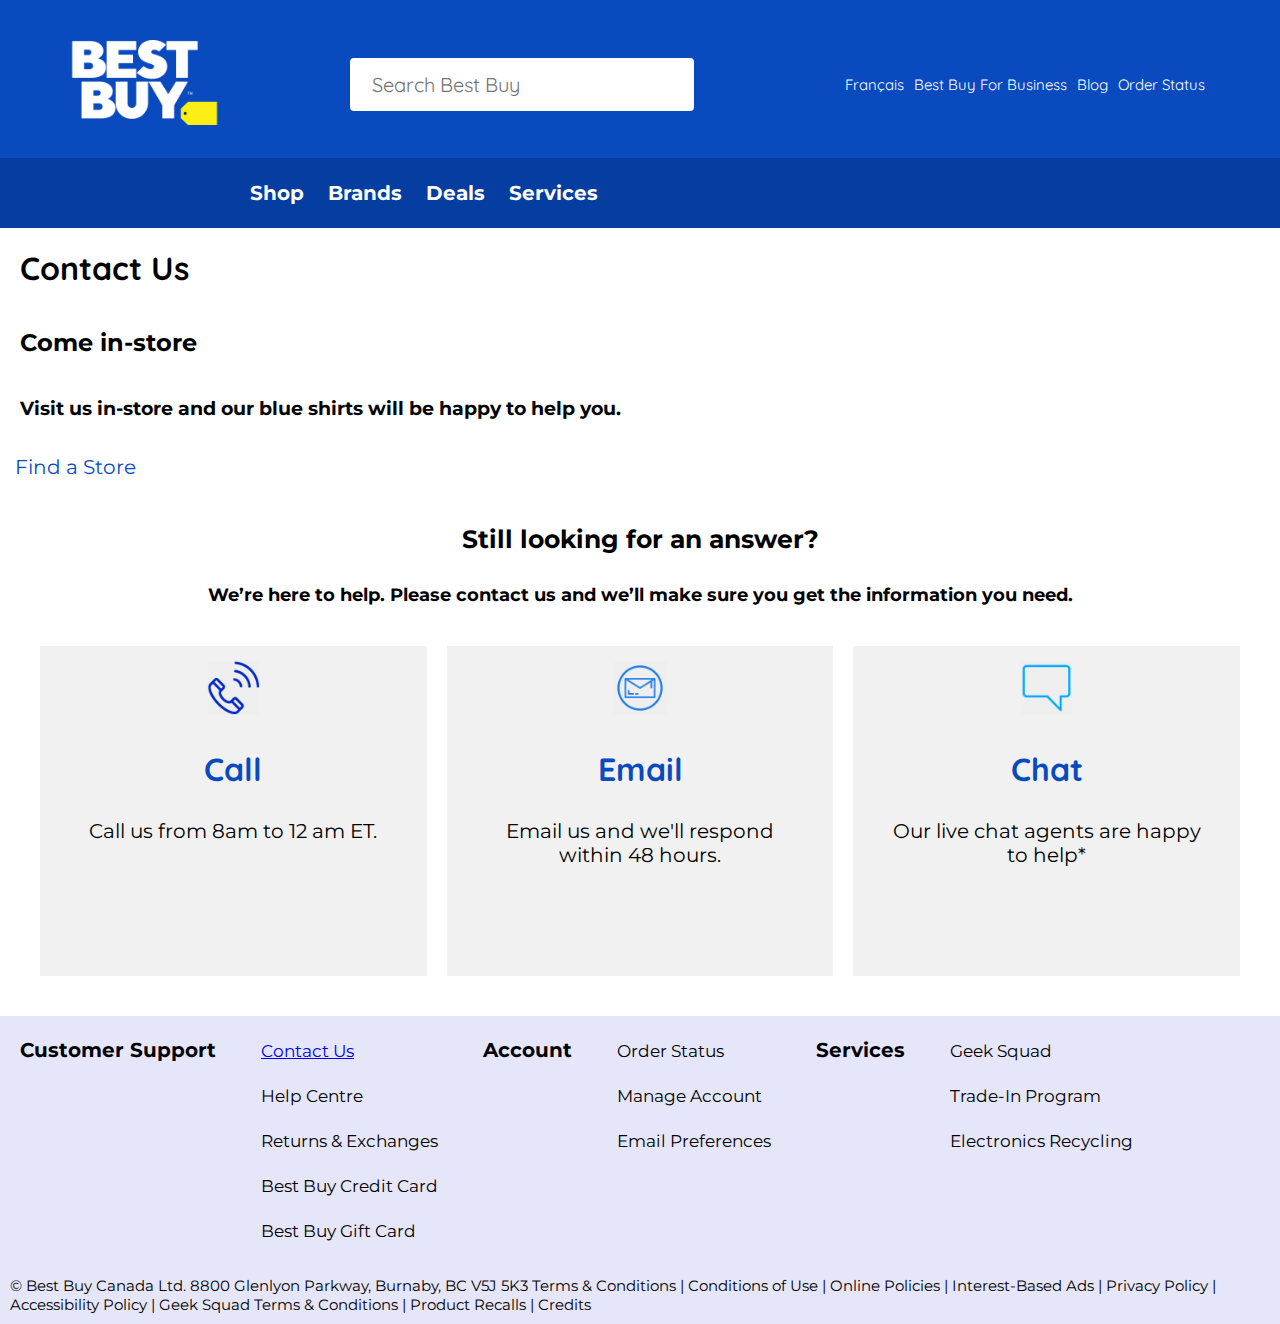
<file: Store Website/feedback.html>
<!DOCTYPE html>
<html lang="en">
<head>
    <meta charset="UTF-8">
    <link rel="stylesheet" href="feedback.css">
    <link href="https://fonts.googleapis.com/css?family=Quicksand&display=swap" rel="stylesheet">
    <link href="https://fonts.googleapis.com/css?family=Montserrat&display=swap" rel="stylesheet">
    <title>Feedback</title>
</head>
<body>
<div class="header">
    <a href="index.html" class="img-logo"> </a>
    <p>Order Status</p>
    <p>Blog </p>
    <p>Best Buy For Business </p>
    <p>Français</p> <br>
</div>
<div class="nav">
    <p><a href="inventory.html">Shop</a></p>
    <p>Brands</p>
    <p>Deals</p>
    <p>Services</p>
</div>
<form>
    <input type="text" name="search" placeholder="Search Best Buy">
</form>
<div class="title-info">
<h1>Contact Us</h1>
<h2>Come in-store</h2>
<h3>Visit us in-store and our blue shirts will be happy to help you.</h3>
    <p>Find a Store</p>
</div>
<div class="secondary-titling">
    <h1>Still looking for an answer?</h1>
    <h2>We’re here to help. Please contact us and we’ll make sure you get the information you need.</h2>
</div>
<div class="boxes">
    <div><img src="Images/phone.png" style="width: 15%"/><h1>Call</h1> <p>Call us from 8am to 12 am ET.</p></div>
    <div><img src="Images/email.png" style="width: 15%"><h1>Email</h1><p>Email us and we'll respond <br> within 48 hours.</p></div>
    <div><img src="Images/chat.png" style="width: 15%"/> <h1>Chat</h1><p>Our live chat agents are happy <br> to help*</p></div>
</div>
<footer>
    <h1>Customer Support</h1>
    <ul>
        <a href="feedback.html"><li>Contact Us</li></a>
        <li>Help Centre </li>
        <li>Returns & Exchanges</li>
        <li>Best Buy Credit Card</li>
        <li>Best Buy Gift Card</li>
    </ul>
    <h1>Account</h1>
    <ul>
        <li>Order Status</li>
        <li>Manage Account</li>
        <li>Email Preferences</li>
    </ul>
    <h1>Services</h1>
    <ul>
        <li>Geek Squad</li>
        <li>Trade-In Program</li>
        <li>Electronics Recycling</li>
    </ul>
    <p>© Best Buy Canada Ltd. 8800 Glenlyon Parkway, Burnaby, BC V5J 5K3
        Terms & Conditions |
        Conditions of Use |
        Online Policies |
        Interest-Based Ads |
        Privacy Policy |
        Accessibility Policy |
        Geek Squad Terms & Conditions |
        Product Recalls |
        Credits</p>
</footer>
</body>
</html>
</file>
<file: RestaurantSite/home.css>
body{
    background-image: url("Images/beige.jpg");
    margin: 0;

}

.div-nav{
    background-image: url("Images/Orange.png");
    height: auto;
}

.div-nav a:hover{
    text-decoration: underline;
}

.div-nav a{
    color:white;
    font-family: 'Oswald', sans-serif;
    font-size: 28px;
    text-decoration: none;
    padding: 12px;
    line-height: 80px;

}

.homepage{
    background-image: url("Images/ad2.jpg");
    height: 750px;
    background-repeat: no-repeat;
    margin-left: 80px;
}

.img-logo {
    margin-left: 150px;
    margin-right: 20px;
    float: left;
    width: 150px;
    height: 150px;
    background-image: url(Images/logo.png);
    background-repeat: no-repeat;
}

img{
    margin-left: auto;
    margin-right: 250px;
    display: block;
    width: 65%;
    margin-top: 50px;
}

.footer {
    background-image: url("Images/Orange.png");
    margin-top: 300px;
}

.footer p{
     text-align: center;
     font-family: 'Oswald', sans-serif;
     font-size: 12px;
     color:white;
     line-height: 40px;
 }

.advert{
    background-image: url("Images/img-bonafide.png");
    background-repeat: no-repeat;
    height: 160px;
    margin-top: 50px;
    margin-left: 170px;
    float: left;
}

.advert p:hover{
    color: maroon;
    font-style: italic;
}

.advert2 p:hover{
    color: maroon;
    font-style: italic;
}

.advert3 p:hover{
    color: maroon;
    font-style: italic;
}

.advert p{
    font-family: Arial, serif;
    font-size: 12px;
    padding-top: 162px;
}

.advert2{
    background-image: url("Images/img-sig-sides.png");
    background-repeat: no-repeat;
    height: 160px;
    margin-top: 50px;
    margin-left: 200px;
    float: left;
}

.advert2 p{
    font-family: Arial, serif;
    font-size: 12px;
    padding-top: 162px;
}

.advert3{
    background-image: url("Images/img-seafood.png");
    background-repeat: no-repeat;
    height: 160px;
    margin-top: 50px;
    margin-left: 230px;
    float: left;
}

.advert3 p{
    font-family: Arial, serif;
    font-size: 12px;
    padding-top: 162px;
}
</file>
<file: RestaurantSiteWithJava/home.css>
*{
    margin: 0;
    padding: 0;
}

body{
    background-image: url("Images/beige.jpg");

}

.div-nav{
    background-image: url("Images/Orange.png");
    height: auto;
}

.div-nav a:hover{
    text-decoration: underline;
}

.div-nav a{
    color:white;
    font-family: 'Oswald', sans-serif;
    font-size: 28px;
    text-decoration: none;
    padding: 12px;
    line-height: 80px;

}

.img-logo {
    margin-left: 150px;
    margin-right: 20px;
    float: left;
    width: 150px;
    height: 150px;
    background-image: url(Images/logo.png);
    background-repeat: no-repeat;
}

img{
    margin-left: auto;
    margin-right: 250px;
    display: block;
    width: 65%;
    margin-top: 50px;
}

.footer {
    background-image: url("Images/Orange.png");
    margin-top: 50px;
}

.footer h1{
    font-family: Arial , serif;
    color: white;
    font-size: 20px;
    padding-left: 40px;
    padding-top: 20px;
}

.footer h2{
    font-family: Arial , serif;
    color: white;
    font-size: 17px;
    padding-left: 40px;
    padding-top: 5px;
    padding-bottom: 5px;
}

.footer p{
    font-family: Arial , serif;
    color: white;
    font-size: 12px;
    padding-left: 40px;
    padding-top: 15px;
    padding-bottom: 20px;
}

.advert-container{
    display: flex;
    justify-content: center;
    flex-flow: row;
}

.advert{
    background-image: url("Images/img-bonafide.png");
    background-repeat: no-repeat;
    height: 160px;
    float: left;
    display: flex;
    flex-flow: row;
    margin: 50px;
}

.advert p:hover{
    color: maroon;
    font-style: italic;
}

.advert2 p:hover{
    color: maroon;
    font-style: italic;
}

.advert3 p:hover{
    color: maroon;
    font-style: italic;
}

.advert p{
    font-family: Arial, serif;
    font-size: 12px;
    padding-top: 162px;
}

.advert2{
    background-image: url("Images/img-sig-sides.png");
    background-repeat: no-repeat;
    height: 160px;
    float: left;
    display: flex;
    flex-flow: row;
    margin: 50px;
}

.advert2 p{
    font-family: Arial, serif;
    font-size: 12px;
    padding-top: 162px;
}

.advert3{
    background-image: url("Images/img-seafood.png");
    background-repeat: no-repeat;
    height: 160px;
    float: left;
    display: flex;
    flex-flow: row;
    margin: 50px;
}

.advert3 p{
    font-family: Arial, serif;
    font-size: 12px;
    padding-top: 162px;
}

.main-banner{
    margin: 0 auto;
    width: 1200px;
    height: 400px;
    background-color: #fff;
    overflow: hidden;
    position: relative;
}

.main-banner .imgban{
    width: 100%;
    height: 100%;
    position: absolute;
    top: 0;
    transition: all ease-in-out 500ms;
}

.main-banner #imgban3{
    background-image: url("Images/ad-carousel1.png");
    background-size: cover;
    background-position: center;
    background-repeat: no-repeat;
}

.main-banner #imgban2{
    background-image: url("Images/ad-carousel4.jpg");
    background-size: cover;
    background-position: center;
    background-repeat: no-repeat;
}

.main-banner #imgban1{
    background-image: url("Images/ad-carousel2.jpg");
    background-size: cover;
    background-position: center;
    background-repeat: no-repeat;
}


.imgbanbtn {
    width: 40px;
    height: 40px;
    background-color: #fff;
    border-radius: 4px;
    position: absolute;
    top: 180px;
    z-index: 2000;
    opacity: 0.8;
    cursor: pointer;
}

.imgbanbtn:hover {
    opacity: 0.9;
}

.imgbanbtn-next{
    right: 5px;
    background-image: url("Images/arrow-right-orange.png");
    background-size: 60%;
    background-position: center;
    background-repeat: no-repeat;
}

.main-banner .imgban-box h2{
    font-family: Arial , serif;
    font-size: 60px;
    color: #fff;
}

.main-banner .imgban-box p{
    font-family: Arial , serif;
    font-size: 16px;
    color: #fff;
    padding-top: 6px;
}

.main-banner #imgban3 .imgban-box{
    padding-top: 220px;
    padding-left: 100px;
}

.main-banner #imgban2 .imgban-box{
    padding-top: 220px;
    padding-right: 200px;
    float: right;
    text-align: right;
}
.main-banner #imgban1 .imgban-box {
    padding-top: 70px;
    padding-left: 100px;
}
</file>
<file: SampleWebsiteWithCSS/stylesheet.css>
body{
    background-color: #eae7dc
}

h1{
    font-size: 80px;
    color: #e85a4f;
    text-align: center;
    font-family: 'Nunito', sans-serif;
}

nav img{
    display: block;
    margin-left: auto;
    margin-right: auto;
    width: 60%;
}

ul {
    list-style-type: none;
    overflow: auto;
    background-color: #d8c3a5;
    padding-left: 350px;
}

li a {
    display: block;
    color: #e98074;
    float: left;
    text-align: center;
    padding: 15px 16px;
    font-size: 30px;
    font-family: 'Nunito', sans-serif;
}

.p-div{
    font-size: 30px;
    font-family: 'Nunito', sans-serif;
    float: left;
    color: #e85a4f;
    background-color: #d8c3a5;
    width: 600px;
    padding: 20px;
}

.image-div {
    display: block;
    float: right;
    margin-left:15px;
}

footer {
    display: block;
    color: #e98074;
    float: left;
    text-align: center;
    margin-top: 15px;
    margin-bottom: 15px;
    font-size: 30px;
    font-family: 'Nunito', sans-serif;
    background-color: #d8c3a5;
    padding: 20px;
    width: 1370px;
}
</file>
<file: Store Website/stylesheet.css>
*{
    margin: 0;
    padding: 0;
}

.header img{
    float: left;
    margin-top: -30px;
}

form{
    width: 300px;
}

.img-logo {
    background-size: 100%;
    margin-right: 20px;
    margin-top: -30px;
    float: left;
    width: 150px;
    height: 150px;
    background-image: url(Images/home.png);
    background-repeat: no-repeat;
    overflow: auto;
}

input{
    width: 100%;
    padding: 12px 20px;
    border: 2px solid white;
    border-radius: 4px;
    font-size: 20px;
    font-family: 'Quicksand', sans-serif;
    margin-left: 350px;
    margin-top: -170px;
    float: left;
    margin-right:-104px;
}


.header{
    padding: 70px;
    background: #0A4ABF;
}

.header p{
    color: white;
    float: right;
    margin: 5px;
    font-size: 15px;
    font-family: 'Quicksand', sans-serif;
    align-content: space-around;
}

.header p:hover{
    text-decoration: underline;
}

.nav{
    width: 100%;
    background-color: #063da1;
}

.nav a{
    text-decoration: none;
    color: white;
}

.nav p{
    display: inline;
    line-height: 70px;
    color: white;
    font-family: 'Montserrat', sans-serif;
    margin: 10px;
    font-weight: bold;
    font-size: 20px;
}

.nav p:hover{
    text-decoration: underline;
}

.banner{
    background-image: url("Images/banner.jpeg");
    width: 1232px;
    height: 123px;
    display: block;
    margin-left: auto;
    margin-right: auto;
    margin-top: 30px;
    background-repeat: no-repeat;

}

.advert{
    display: flex;
    flex-direction: column;
    flex-wrap: wrap;
    margin-top: 30px;
    height: 450px;
    margin-bottom: 30px;
    background-color: lavender;
    align-content: space-between;
    overflow: visible;
}

.advert p{
    font-size: 18px;
    font-family: 'Quicksand', sans-serif;
    margin-left: 50px;
    margin-top: 30px;
}

.advert h1{
    font-family: 'Montserrat', sans-serif;
    font-size: 40px;
    font-weight: bolder;
    margin-left: 50px;
    margin-top: 50px;
}

.info{
    background-image: url("Images/shipping.jpg");
    width: 1232px;
    height: 72px;
    margin-left: auto;
    margin-right: auto;
    margin-bottom: 30px;
}

.gaming{
    background-image: url("Images/gaming.jpg");
    width: 1232px;
    height: 328px;
    margin-left: auto;
    margin-right: auto;
    margin-bottom: 30px;
}

.furniture{
    background-image: url("Images/furniture.jpg");
    width: 1232px;
    height: 328px;
    margin-left: auto;
    margin-right: auto;
    margin-bottom: 30px;
}

.iphone-ad{
    background-image: url("Images/iPhone.png");
    background-repeat: no-repeat;
    height: 900px;
    width: 370px;
    background-size: 100%;
    float: left;
    margin-right: 120px;
    margin-top: -10px;
}

footer{
    display: flex;
    flex-flow: row;
    align-content: space-between;
    background-color: lavender;
    flex-wrap: wrap;
    align-items: baseline;
}

footer h1{
    font-family: 'Montserrat', sans-serif;
    font-size: 20px;
    font-weight: bolder;
    margin:20px;
}

footer li{
    font-family: 'Montserrat', sans-serif;
    font-size: 17px;
    margin: 25px;
    list-style-type: none;
}

footer p{
    font-family: 'Montserrat', sans-serif;
    font-size: 15px;
    margin: 10px;
}

.list-2 li{
    font-family: 'Montserrat', sans-serif;
    font-size: 17px;
    margin: 25px;
    list-style-type: none;
}

.list-2 h1{
    font-family: 'Montserrat', sans-serif;
    font-size: 20px;
    font-weight: bolder;
    margin:20px
}

footer li:hover{
    text-decoration: underline;
}
</file>
<file: RestaurantSite/menu.css>
body{
    background-image: url("Images/beige.jpg");
    margin: 0;
}

.div-nav{
    background-image: url("Images/Orange.png");
    height: auto;

}

.div-nav a:hover{
    text-decoration: underline;
}

.div-nav a{
    color:white;
    font-family: 'Oswald', sans-serif;
    font-size: 28px;
    text-decoration: none;
    padding: 12px;
    line-height: 80px;
}

.img-logo {
    margin-left: 150px;
    margin-right: 20px;
    float: left;
    width: 150px;
    height: 150px;
    background-image: url(Images/logo.png);
    background-repeat: no-repeat;
}

img{
    border: 1px solid #ddd;
    border-radius: 4px;
    padding: 5px;
    width: 150px;
}

.slogan{
    background-image: url("Images/Slogan.png");
    background-repeat: no-repeat;
    height: 173px;
    margin-top: 100px;
    margin-left: 150px;

}

.slogan p{
    padding-top: 180px;
    padding-left: 10px;
    font-family: Arial, serif;
}

.side-ad{
    background-image: url("Images/menu ad.jpg");
    background-repeat: no-repeat;
    height: 300px;
    margin-left: 750px;
    margin-top: -200px;
}

.chicken{
    background-image: url("Menu Items/chicken.m.png");
    background-repeat: no-repeat;
    height: 162px;
    margin-left: 180px;
    margin-top: 50px;
}

.chicken h1{
    padding-top: 170px;
    padding-left: 70px;
}

.tenders{
    background-image: url("Menu Items/tenders.m.png");
    background-repeat: no-repeat;
    height: 162px;
    margin-left: 500px;
    margin-top: -170px;
}

.tenders h1{
    padding-top: 170px;
    padding-left: 100px;
}

.seafood{
    background-image: url("Menu Items/seafood.m.png");
    background-repeat: no-repeat;
    height: 162px;
    margin-left: 820px;
    margin-top: -170px;
}

.seafood h1{
    padding-top: 170px;
    padding-left: 130px;
}

.sanwiches{
    background-image: url("Menu Items/sandwich.m.jpg");
    background-repeat: no-repeat;
    height: 162px;
    margin-left: 180px;
    margin-top: 80px;
}

.sanwiches h1{
    padding-top: 170px;
    padding-left: 40px;
}

.family{
    background-image: url("Menu Items/family.m.png");
    background-repeat: no-repeat;
    height: 162px;
    margin-left: 510px;
    margin-top: -190px;
}

.family h1{
    padding-top: 185px;
    padding-left: 55px;
}

.signatures{
    background-image: url("Menu Items/sides.m.png");
    background-repeat: no-repeat;
    height: 162px;
    margin-left: 850px;
    margin-top: -180px;
}

.signatures h1{
    padding-top: 185px;
    padding-left: 100px;
}

.sauces {
    background-image: url("Menu Items/sauces.m.png");
    background-repeat: no-repeat;
    height: 162px;
    margin-left: 200px;
    margin-top: 90px;
}

.sauces h1{
    padding-top: 185px;
    padding-left: 35px;
}

.dessert{
    background-image: url("Menu Items/desserts.m.png");
    background-repeat: no-repeat;
    height: 162px;
    margin-left: 500px;
    margin-top: -170px;
}

.dessert h1{
    padding-top: 175px;
    padding-left: 105px;
}

.drink{
    background-image: url("Menu Items/beverages.m.png");
    background-repeat: no-repeat;
    height: 152px;
    margin-left: 870px;
    margin-top: -170px;
}

.drink h1{
    padding-top: 165px;
    padding-left: 95px;
}

h1{
    font-family:'Oswald', sans-serif;
    font-size: 20px;
    color: orange;
}

h1:hover{
    font-style: italic;
}

p{
    padding-top: 70px;
    padding-left: 110px;
    font-family: Arial, serif;
    font-size: 15px;
}

.footer {
    background-image: url("Images/Orange.png");
}

.footer p{
    margin-top: 60px;
    text-align: center;
    font-family: 'Oswald', sans-serif;
    font-size: 12px;
    color:white;
    line-height: 40px;
    padding-top: 10px;
    padding-left: 50px;
}
</file>
<file: RestaurantSite/story.css>
body{
    background-image: url("Images/beige.jpg");
    margin: 0;
}

.div-nav{
    background-image: url("Images/Orange.png");
    height: auto;

}

.div-nav a:hover{
    text-decoration: underline;
}

.div-nav a{
    color:white;
    font-family: 'Oswald', sans-serif;
    font-size: 28px;
    text-decoration: none;
    padding: 12px;
    line-height: 80px;
}

.img-logo {
    margin-left: 150px;
    margin-right: 20px;
    float: left;
    width: 150px;
    height: 150px;
    background-image: url(Images/logo.png);
    background-repeat: no-repeat;
}

.background{
    background-image: url("Contacts/Contacts.jpg");
    height: 252px;
}

.footer {
    background-image: url("Images/Orange.png");
    margin-top: 100px;
}

.footer p{
    margin-top: 120px;
    text-align: center;
    margin-left: 50px;
    font-family: 'Oswald', sans-serif;
    font-size: 12px;
    color:white;
    line-height: 40px;
}

h1{
    font-family:  'Oswald', sans-serif;
    font-size: 40px;
    margin-left: 350px;
    color: maroon;
}

p{
    font-family: Arial,serif;
    margin-left: 350px;

}

h2{
    font-family:  'Oswald', sans-serif;
    font-size: 30px;
    margin-left: 350px;
    color: maroon;
}

ul{
    list-style-type: none;
    font-family: Arial, serif;
    color: white;
}

.side-contact-image{
    background-image: url("Contacts/contact-image.jpg");
    height: 198px;
    margin-left: 900px;
    background-repeat: no-repeat;
    margin-top: -510px;
}

.restaurant{
    background-image: url("Contacts/restaurant-outside.jpg");
    height: 198px;
    margin-left: 900px;
    background-repeat: no-repeat;
    margin-top: 100px;
}

ul li{
    margin: 20px;
    margin-right: 600px;
    margin-left: 310px;
    padding:10px;
    background: darkorange;
    font-size: 15px;
    font-weight: bold;
}

ul li:hover{
    text-decoration: underline;
}
</file>
<file: RestaurantSiteWithJava/menu.css>
*{
    margin: 0;
    padding: 0;
}

body{
    background-image: url("Images/beige.jpg");
    margin: 0;
}

.div-nav{
    background-image: url("Images/Orange.png");
    height: auto;

}

.div-nav a:hover{
    text-decoration: underline;
}

.div-nav a{
    color:white;
    font-family: 'Oswald', sans-serif;
    font-size: 28px;
    text-decoration: none;
    padding: 12px;
    line-height: 80px;
}

.img-logo {
    margin-left: 150px;
    margin-right: 20px;
    float: left;
    width: 150px;
    height: 150px;
    background-image: url(Images/logo.png);
    background-repeat: no-repeat;
}

img{
    border: 1px solid #ddd;
    border-radius: 4px;
    padding: 5px;
    width: 150px;
}

.slogan{
    background-image: url("Images/Slogan.png");
    background-repeat: no-repeat;
    height: 173px;
    margin-top: 100px;
    margin-left: 150px;

}

.slogan p{
    padding-top: 180px;
    padding-left: 10px;
    font-family: Arial, serif;
}

.side-ad{
    background-image: url("Images/menu ad.jpg");
    background-repeat: no-repeat;
    height: 300px;
    margin-left: 750px;
    margin-top: -200px;
}

.chicken{
    background-image: url("Menu Items/chicken.m.png");
    background-repeat: no-repeat;
    height: 162px;
    margin-left: 180px;
    margin-top: 50px;
}

.chicken h1{
    padding-top: 170px;
    padding-left: 70px;
}

.tenders{
    background-image: url("Menu Items/tenders.m.png");
    background-repeat: no-repeat;
    height: 162px;
    margin-left: 500px;
    margin-top: -170px;
}

.tenders h1{
    padding-top: 170px;
    padding-left: 100px;
}

.seafood{
    background-image: url("Menu Items/seafood.m.png");
    background-repeat: no-repeat;
    height: 162px;
    margin-left: 820px;
    margin-top: -170px;
}

.seafood h1{
    padding-top: 170px;
    padding-left: 130px;
}

.sanwiches{
    background-image: url("Menu Items/sandwich.m.jpg");
    background-repeat: no-repeat;
    height: 162px;
    margin-left: 180px;
    margin-top: 80px;
}

.sanwiches h1{
    padding-top: 170px;
    padding-left: 40px;
}

.family{
    background-image: url("Menu Items/family.m.png");
    background-repeat: no-repeat;
    height: 162px;
    margin-left: 510px;
    margin-top: -190px;
}

.family h1{
    padding-top: 185px;
    padding-left: 55px;
}

.signatures{
    background-image: url("Menu Items/sides.m.png");
    background-repeat: no-repeat;
    height: 162px;
    margin-left: 850px;
    margin-top: -180px;
}

.signatures h1{
    padding-top: 185px;
    padding-left: 100px;
}

.sauces {
    background-image: url("Menu Items/sauces.m.png");
    background-repeat: no-repeat;
    height: 162px;
    margin-left: 200px;
    margin-top: 90px;
}

.sauces h1{
    padding-top: 185px;
    padding-left: 35px;
}

.dessert{
    background-image: url("Menu Items/desserts.m.png");
    background-repeat: no-repeat;
    height: 162px;
    margin-left: 500px;
    margin-top: -170px;
}

.dessert h1{
    padding-top: 175px;
    padding-left: 105px;
}

.drink{
    background-image: url("Menu Items/beverages.m.png");
    background-repeat: no-repeat;
    height: 152px;
    margin-left: 870px;
    margin-top: -170px;
}

.drink h1{
    padding-top: 165px;
    padding-left: 95px;
}

h1{
    font-family:'Oswald', sans-serif;
    font-size: 20px;
    color: orange;
}

h1:hover{
    font-style: italic;
}

p{
    padding-top: 170px;
    padding-left: 110px;
    font-family: Arial, serif;
    font-size: 15px;

}


.footer {
    background-image: url("Images/Orange.png");
    margin-top: 50px;
}

.footer h1{
    font-family: Arial , serif;
    color: white;
    font-size: 20px;
    padding-left: 40px;
    padding-top: 20px;
}

.footer h2{
    font-family: Arial , serif;
    color: white;
    font-size: 17px;
    padding-left: 40px;
    padding-top: 5px;
    padding-bottom: 5px;
}

.footer p{
    font-family: Arial , serif;
    color: white;
    font-size: 12px;
    padding-left: 40px;
    padding-top: 15px;
    padding-bottom: 20px;
}
</file>
<file: RestaurantSiteWithJava/story.css>
*{
    margin: 0;
    padding: 0;
}

body{
    background-image: url("Images/beige.jpg");
    margin: 0;
}

.div-nav{
    background-image: url("Images/Orange.png");
    height: auto;

}

.div-nav a:hover{
    text-decoration: underline;
}

.div-nav a{
    color:white;
    font-family: 'Oswald', sans-serif;
    font-size: 28px;
    text-decoration: none;
    padding: 12px;
    line-height: 80px;
}

.img-logo {
    margin-left: 150px;
    margin-right: 20px;
    float: left;
    width: 150px;
    height: 150px;
    background-image: url(Images/logo.png);
    background-repeat: no-repeat;
}

.background{
    background-image: url("Contacts/Contacts.jpg");
    height: 252px;
}

.footer {
    background-image: url("Images/Orange.png");
    margin-top: 100px;
}

.footer p{
    margin-top: 120px;
    text-align: center;
    margin-left: 50px;
    font-family: 'Oswald', sans-serif;
    font-size: 12px;
    color:white;
    line-height: 40px;
}

h1{
    font-family:  'Oswald', sans-serif;
    font-size: 40px;
    margin-left: 300px;
    padding: 15px;
    color: maroon;
}

p{
    font-family: Arial,serif;
    margin-left: 300px;
    padding: 15px;

}

h2{
    font-family:  'Oswald', sans-serif;
    font-size: 30px;
    margin-left: 300px;
    color: maroon;
    padding: 15px;
}

ul{
    list-style-type: none;
    font-family: Arial, serif;
    color: white;
}

.side-contact-image{
    background-image: url("Contacts/contact-image.jpg");
    height: 198px;
    margin-left: 900px;
    background-repeat: no-repeat;
    margin-top: -510px;
}

.restaurant{
    background-image: url("Contacts/restaurant-outside.jpg");
    height: 198px;
    margin-left: 900px;
    background-repeat: no-repeat;
    margin-top: 100px;
}

ul li{
    margin: 20px;
    margin-right: 600px;
    margin-left: 310px;
    padding:10px;
    background: darkorange;
    font-size: 15px;
    font-weight: bold;
}

ul li:hover{
    text-decoration: underline;
}
</file>
<file: Store Website/feedback.css>
*{
    margin: 0;
    padding: 0;
}

.header img{
    float: left;
    margin-top: -30px;
}

form{
    width: 300px;
}

p{
    font-family: 'Montserrat', sans-serif;
    margin: 15px;
    font-size: 20px;
    text-decoration: none;
    color: #0A4ABF;
}

.img-logo {
    background-size: 100%;
    margin-right: 20px;
    margin-top: -30px;
    float: left;
    width: 150px;
    height: 150px;
    background-image: url(Images/home.png);
    background-repeat: no-repeat;
    overflow: auto;
}

input{
    width: 100%;
    padding: 12px 20px;
    border: 2px solid white;
    border-radius: 4px;
    font-size: 20px;
    font-family: 'Quicksand', sans-serif;
    margin-left: 350px;
    margin-top: -170px;
    float: left;
    margin-right:-104px;
}


.header{
    padding: 70px;
    background: #0A4ABF;
}

.header p{
    color: white;
    float: right;
    margin: 5px;
    font-size: 15px;
    font-family: 'Quicksand', sans-serif;
    align-content: space-around;
}

.header p:hover{
    text-decoration: underline;
}

.nav{
    width: 100%;
    background-color: #063da1;
}

.nav a{
    text-decoration: none;
    color: white;
}

.nav p{
    display: inline;
    line-height: 70px;
    color: white;
    font-family: 'Montserrat', sans-serif;
    margin: 10px;
    font-weight: bold;
    font-size: 20px;
}

.nav p:hover{
    text-decoration: underline;
}

h1{
    font-family: 'Quicksand', sans-serif;
    text-align: center;
    margin-top: 30px;
    margin-bottom: 30px;
}

.title-info{
    display: flex;
    flex-flow: column;
}

.title-info h1{
   text-align: left;
    margin: 20px;
}
.title-info h2 {
    text-align: left;
    font-family: 'Montserrat', sans-serif;
    margin: 20px;
}

.title-info h3{
    text-align: left;
    font-family: 'Montserrat', sans-serif;
    margin: 20px;
}

.title-info p{
    text-align: left;
    color: #0A4ABF;
}

.title-info p:hover{
    text-decoration: underline;
}

.secondary-titling h2{
    font-family: 'Montserrat', sans-serif;
    text-align: center;
    font-size: 18px;
}

.secondary-titling h1{
    font-family: 'Montserrat', sans-serif;
    text-align: center;
    font-size: 25px;
}

.boxes{
    display: flex;
    flex-direction: row;
    justify-content: space-evenly;
    margin: 30px;
    text-align: center;
}

.boxes div {
    background-color: #f1f1f1;
    width: 100%;
    margin: 10px;
    padding: 15px;
    text-align: center;
    height: 300px;
}

.boxes h1{
    color: #0A4ABF;
}

.boxes h1:hover{
    text-decoration: underline;
}

.boxes p{
    color: black;
}


footer{
    display: flex;
    flex-flow: row;
    align-content: space-between;
    background-color: lavender;
    flex-wrap: wrap;
    align-items: baseline;
    margin-top: 25px;
}

footer h1{
    font-family: 'Montserrat', sans-serif;
    font-size: 20px;
    font-weight: bolder;
    margin:20px;
}

footer li{
    font-family: 'Montserrat', sans-serif;
    font-size: 17px;
    margin: 25px;
    list-style-type: none;
}

footer p{
    font-family: 'Montserrat', sans-serif;
    font-size: 15px;
    margin: 10px;
    color: black;
}

.list-2 li{
    font-family: 'Montserrat', sans-serif;
    font-size: 17px;
    margin: 25px;
    list-style-type: none;
}

.list-2 h1{
    font-family: 'Montserrat', sans-serif;
    font-size: 20px;
    font-weight: bolder;
    margin:20px
}

footer li:hover{
    text-decoration: underline;
}
</file>
